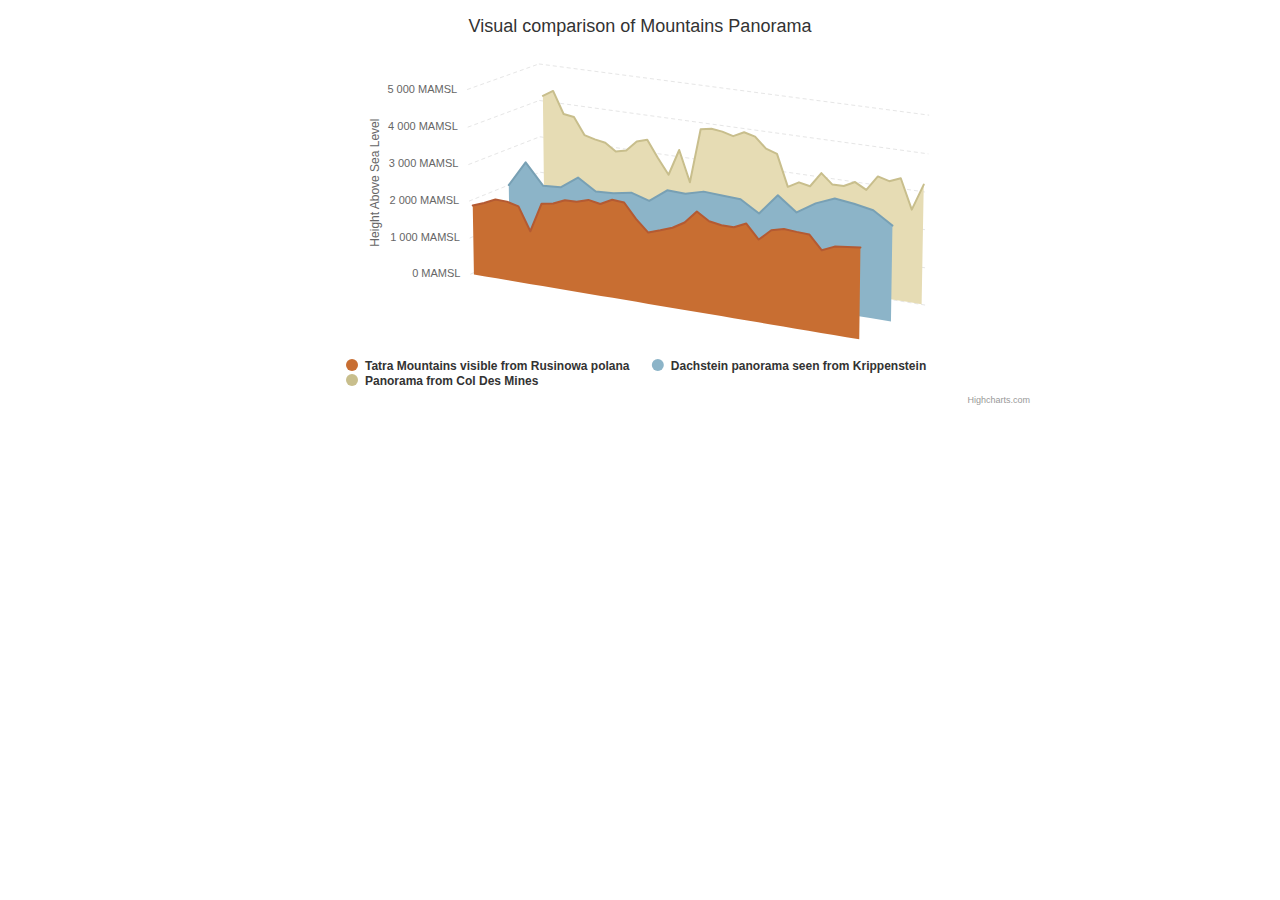
<file: app/static/lib/highcharts-9.3.3/examples/3d-area-multiple/index.html>
<!DOCTYPE HTML>
<html>
	<head>
		<meta http-equiv="Content-Type" content="text/html; charset=utf-8">
		<meta name="viewport" content="width=device-width, initial-scale=1">
		<title>Highcharts Example</title>

		<style type="text/css">
#container {
    height: 400px;
    min-width: 310px;
    max-width: 800px;
    margin: 0 auto;
}

		</style>
	</head>
	<body>

<script src="../../code/highcharts.js"></script>
<script src="../../code/highcharts-3d.js"></script>

<div id="container"></div>


		<script type="text/javascript">
Highcharts.chart('container', {
    chart: {
        type: 'area',
        options3d: {
            enabled: true,
            alpha: 15,
            beta: 30,
            depth: 200
        }
    },
    title: {
        text: "Visual comparison of Mountains Panorama"
    },
    yAxis: {
        title: {
            text: 'Height Above Sea Level',
            x: -40
        },
        labels: {
            format: '{value:,.0f} MAMSL'
        },
        gridLineDashStyle: 'Dash'
    },
    xAxis: [{
        visible: false
    }, {
        visible: false
    }, {
        visible: false
    }],
    plotOptions: {
        area: {
            depth: 100,
            marker: {
                enabled: false
            },
            states: {
                inactive: {
                    enabled: false
                }
            }
        }
    },
    tooltip: {
        valueSuffix: ' MAMSL'
    },
    series: [{
        name: "Tatra Mountains visible from Rusinowa polana",
        lineColor: 'rgb(180,90,50)',
        color: 'rgb(200,110,50)',
        fillColor: 'rgb(200,110,50)',
        data: [
            ['Murań', 1890],
            ['Nowy Wierch', 2009],
            ['Hawrań', 2152],
            ['Płaczliwa Skała', 2142],
            ['Szalony Wierch', 2061],
            ['Karczmarski Wierch', 1438],
            ['Jagnięcy Szczyt', 2230],
            ['Czerwona Turnia', 2284],
            ['Kołowy Szczyt', 2418],
            ['Czarny Szczyt', 2429],
            ['Baranie Rogi', 2526],
            ['Śnieżny Szczyt', 2465],
            ['Lodowy Szczyt', 2627],
            ['Lodowa Kopa', 2602],
            ['Szeroka Jaworzyńska', 2210],
            ['Horwacki Wierch', 1902],
            ['Spismichałowa Czuba', 2012],
            ['Zielona Czuba', 2130],
            ['Wielicki Szczyt', 2318],
            ['Gerlach', 2655],
            ['Batyżowiecki Szczyt', 2448],
            ['Kaczy Szczyt', 2395],
            ['Zmarzły Szczyt', 2390],
            ['Kończysta', 2538],
            ['Młynarz', 2170],
            ['Ganek', 2462],
            ['Wysoka', 2547],
            ['Ciężki Szczyt', 2520],
            ['Rysy', 2503],
            ['Żabi Mnich', 2146],
            ['Żabi Koń', 2291],
            ['Żabia Turnia Mięguszowiecka', 2335],
            ['Wołowa Turnia', 2373]
        ]
    }, {
        xAxis: 1,
        lineColor: 'rgb(120,160,180)',
        color: 'rgb(140,180,200)',
        fillColor: 'rgb(140,180,200)',
        name: "Dachstein panorama seen from Krippenstein",
        data: [
            ['Kufstein', 2049],
            ['Hohe Wildstelle', 2746],
            ['Kleiner Miesberg', 2173],
            ['Großer Miesberg', 2202],
            ['Hochstein', 2543],
            ['Lackner Miesberg', 2232],
            ['Wasenspitze', 2257],
            ['Sinabell', 2349],
            ['Feister Scharte', 2198],
            ['Eselstein', 2556],
            ['Landfriedstein', 2536],
            ['Scheichenspitz', 2667],
            ['Schmiedstock', 2634],
            ['Gamsfeldspitze', 2611],
            ['Edelgriess', 2305],
            ['Koppenkarstein', 2863],
            ['Niederer Gjaidstein', 2483],
            ['Hoher Gjaidstein', 2794],
            ['Hoher Dachstein', 2995],
            ['Niederer Dachstein', 2934],
            ['Hohes Kreuz', 2837],
            ['Hoher Ochsenkogel', 2513]
        ]
    }, {
        xAxis: 2,
        lineColor: 'rgb(200, 190, 140)',
        color: 'rgb(200, 190, 140)',
        fillColor: 'rgb(230, 220, 180)',
        name: "Panorama from Col Des Mines",
        data: [
            ['Combin de la Tsessette', 4141],
            ['Grand Combin de Grafeneire', 4314],
            ['Combin de Corbassière', 3716],
            ['Petit Combin', 3672],
            ['Pointe de Boveire', 3212],
            ['Grand Aget', 3133],
            ['Mont Rogneux', 3084],
            ['Dents du Grand Lé', 2884],
            ['Monts Telliers', 2951],
            ['Grand Golliat', 3238],
            ['Mont Grande Rochère', 3326],
            ['Mont de la Fouly', 2871],
            ['Tête de la Payanne', 2452],
            ['Pointe Allobrogia', 3172],
            ['Six Blanc', 2334],
            ['Mont Dolent', 3820],
            ['Aiguille de Triolet', 3870],
            ['Le Tour Noir', 3836],
            ["Aiguille de l'A Neuve", 3753],
            ["Aiguille d'Argentière", 3900],
            ["Aiguille du Chardonnet", 3824],
            ["Aiguille du Tour", 3540],
            ["Aiguille du Pissoir", 3440],
            ["Le Catogne", 2598],
            ["Pointe de Prosom", 2762],
            ["Pointe Ronde", 2700],
            ["Mont Buet", 3096],
            ["Le Cheval Blanc", 2831],
            ["Pointe de la Finive", 2838],
            ["Pic de Tenneverge", 2985],
            ["Pointe d'Aboillon", 2819],
            ["Tour Sallière", 3220],
            ["Le Dôme", 3138],
            ["Haute Cime", 3257],
            ["Pierre Avoi", 2473],
            ["Cime de l'Est", 3178]
        ]
    }]
});

		</script>
	</body>
</html>
</file>
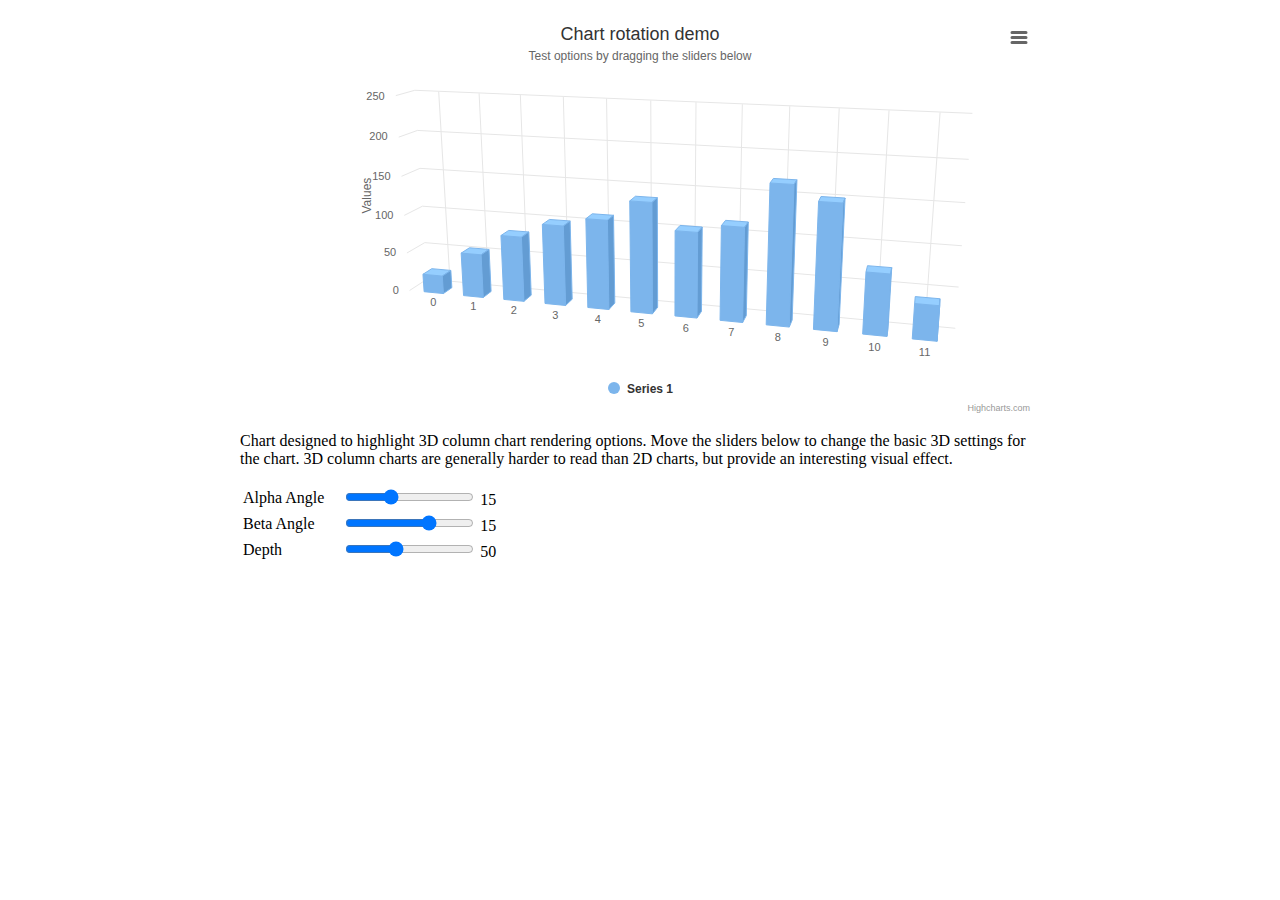
<file: app/static/lib/highcharts-9.3.3/examples/3d-column-interactive/index.html>
<!DOCTYPE HTML>
<html>
	<head>
		<meta http-equiv="Content-Type" content="text/html; charset=utf-8">
		<meta name="viewport" content="width=device-width, initial-scale=1">
		<title>Highcharts Example</title>

		<style type="text/css">
#container {
    height: 400px;
}

.highcharts-figure,
.highcharts-data-table table {
    min-width: 310px;
    max-width: 800px;
    margin: 1em auto;
}

#sliders td input[type="range"] {
    display: inline;
}

#sliders td {
    padding-right: 1em;
    white-space: nowrap;
}

		</style>
	</head>
	<body>
<script src="../../code/highcharts.js"></script>
<script src="../../code/highcharts-3d.js"></script>
<script src="../../code/modules/exporting.js"></script>
<script src="../../code/modules/export-data.js"></script>
<script src="../../code/modules/accessibility.js"></script>

<figure class="highcharts-figure">
    <div id="container"></div>
    <p class="highcharts-description">
        Chart designed to highlight 3D column chart rendering options.
        Move the sliders below to change the basic 3D settings for the chart.
        3D column charts are generally harder to read than 2D charts, but provide
        an interesting visual effect.
    </p>
    <div id="sliders">
        <table>
            <tr>
                <td><label for="alpha">Alpha Angle</label></td>
                <td><input id="alpha" type="range" min="0" max="45" value="15"/> <span id="alpha-value" class="value"></span></td>
            </tr>
            <tr>
                <td><label for="beta">Beta Angle</label></td>
                <td><input id="beta" type="range" min="-45" max="45" value="15"/> <span id="beta-value" class="value"></span></td>
            </tr>
            <tr>
                <td><label for="depth">Depth</label></td>
                <td><input id="depth" type="range" min="20" max="100" value="50"/> <span id="depth-value" class="value"></span></td>
            </tr>
        </table>
    </div>
</figure>


		<script type="text/javascript">
// Set up the chart
const chart = new Highcharts.Chart({
    chart: {
        renderTo: 'container',
        type: 'column',
        options3d: {
            enabled: true,
            alpha: 15,
            beta: 15,
            depth: 50,
            viewDistance: 25
        }
    },
    title: {
        text: 'Chart rotation demo'
    },
    subtitle: {
        text: 'Test options by dragging the sliders below'
    },
    plotOptions: {
        column: {
            depth: 25
        }
    },
    series: [{
        data: [29.9, 71.5, 106.4, 129.2, 144.0, 176.0, 135.6, 148.5, 216.4, 194.1, 95.6, 54.4]
    }]
});

function showValues() {
    document.getElementById('alpha-value').innerHTML = chart.options.chart.options3d.alpha;
    document.getElementById('beta-value').innerHTML = chart.options.chart.options3d.beta;
    document.getElementById('depth-value').innerHTML = chart.options.chart.options3d.depth;
}

// Activate the sliders
document.querySelectorAll('#sliders input').forEach(input => input.addEventListener('input', e => {
    chart.options.chart.options3d[e.target.id] = parseFloat(e.target.value);
    showValues();
    chart.redraw(false);
}));

showValues();
		</script>
	</body>
</html>
</file>
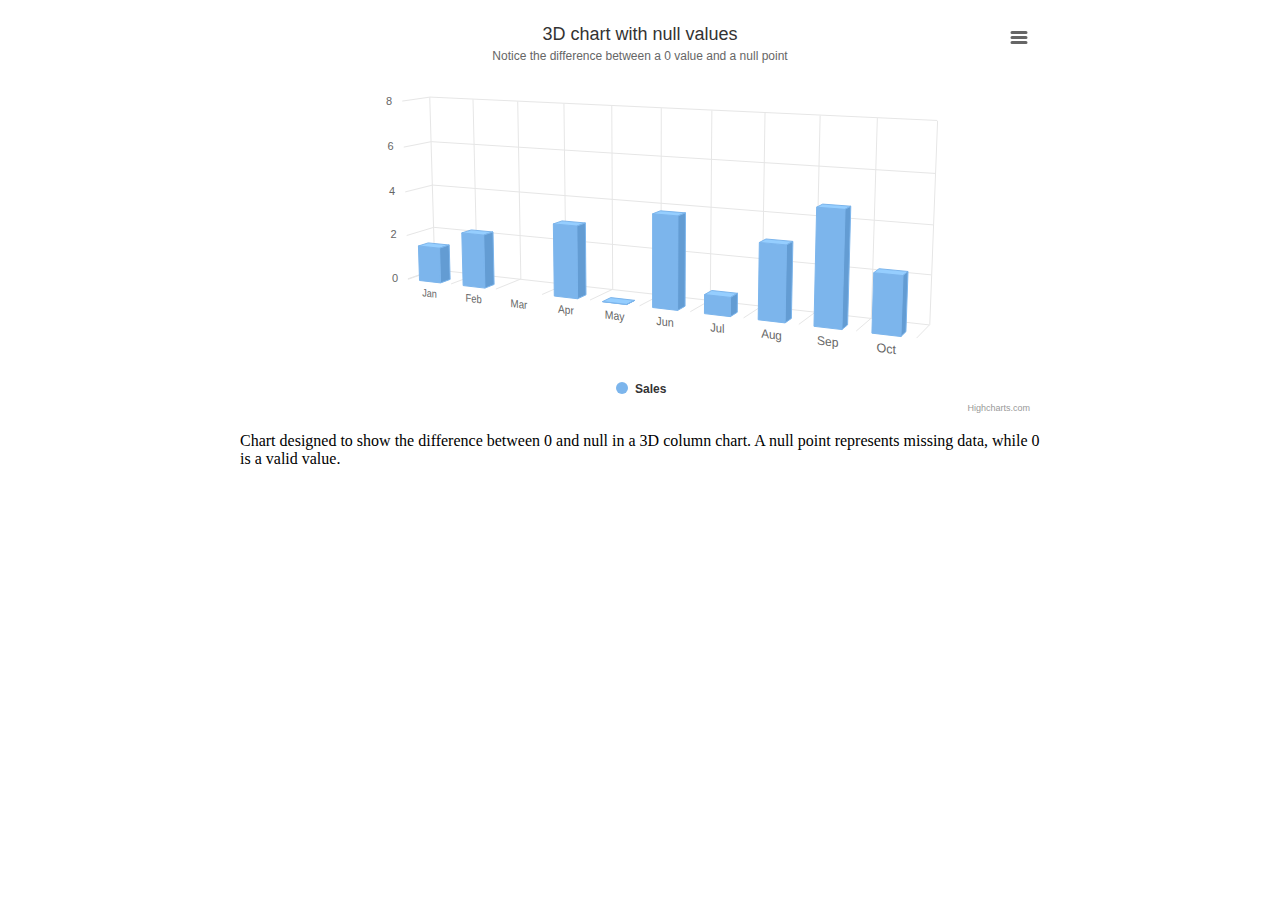
<file: app/static/lib/highcharts-9.3.3/examples/3d-column-null-values/index.html>
<!DOCTYPE HTML>
<html>
	<head>
		<meta http-equiv="Content-Type" content="text/html; charset=utf-8">
		<meta name="viewport" content="width=device-width, initial-scale=1">
		<title>Highcharts Example</title>

		<style type="text/css">
#container {
    height: 400px;
}

.highcharts-figure,
.highcharts-data-table table {
    min-width: 310px;
    max-width: 800px;
    margin: 1em auto;
}

.highcharts-data-table table {
    font-family: Verdana, sans-serif;
    border-collapse: collapse;
    border: 1px solid #ebebeb;
    margin: 10px auto;
    text-align: center;
    width: 100%;
    max-width: 500px;
}

.highcharts-data-table caption {
    padding: 1em 0;
    font-size: 1.2em;
    color: #555;
}

.highcharts-data-table th {
    font-weight: 600;
    padding: 0.5em;
}

.highcharts-data-table td,
.highcharts-data-table th,
.highcharts-data-table caption {
    padding: 0.5em;
}

.highcharts-data-table thead tr,
.highcharts-data-table tr:nth-child(even) {
    background: #f8f8f8;
}

.highcharts-data-table tr:hover {
    background: #f1f7ff;
}

		</style>
	</head>
	<body>

<script src="../../code/highcharts.js"></script>
<script src="../../code/highcharts-3d.js"></script>
<script src="../../code/modules/exporting.js"></script>
<script src="../../code/modules/export-data.js"></script>
<script src="../../code/modules/accessibility.js"></script>

<figure class="highcharts-figure">
    <div id="container"></div>
    <p class="highcharts-description">
        Chart designed to show the difference between 0 and null in a 3D column
        chart. A null point represents missing data, while 0 is a valid value.
    </p>
</figure>


		<script type="text/javascript">
Highcharts.chart('container', {
    chart: {
        type: 'column',
        options3d: {
            enabled: true,
            alpha: 10,
            beta: 25,
            depth: 70
        }
    },
    title: {
        text: '3D chart with null values'
    },
    subtitle: {
        text: 'Notice the difference between a 0 value and a null point'
    },
    plotOptions: {
        column: {
            depth: 25
        }
    },
    xAxis: {
        categories: Highcharts.getOptions().lang.shortMonths,
        labels: {
            skew3d: true,
            style: {
                fontSize: '16px'
            }
        }
    },
    yAxis: {
        title: {
            text: null
        }
    },
    series: [{
        name: 'Sales',
        data: [2, 3, null, 4, 0, 5, 1, 4, 6, 3]
    }]
});
		</script>
	</body>
</html>
</file>
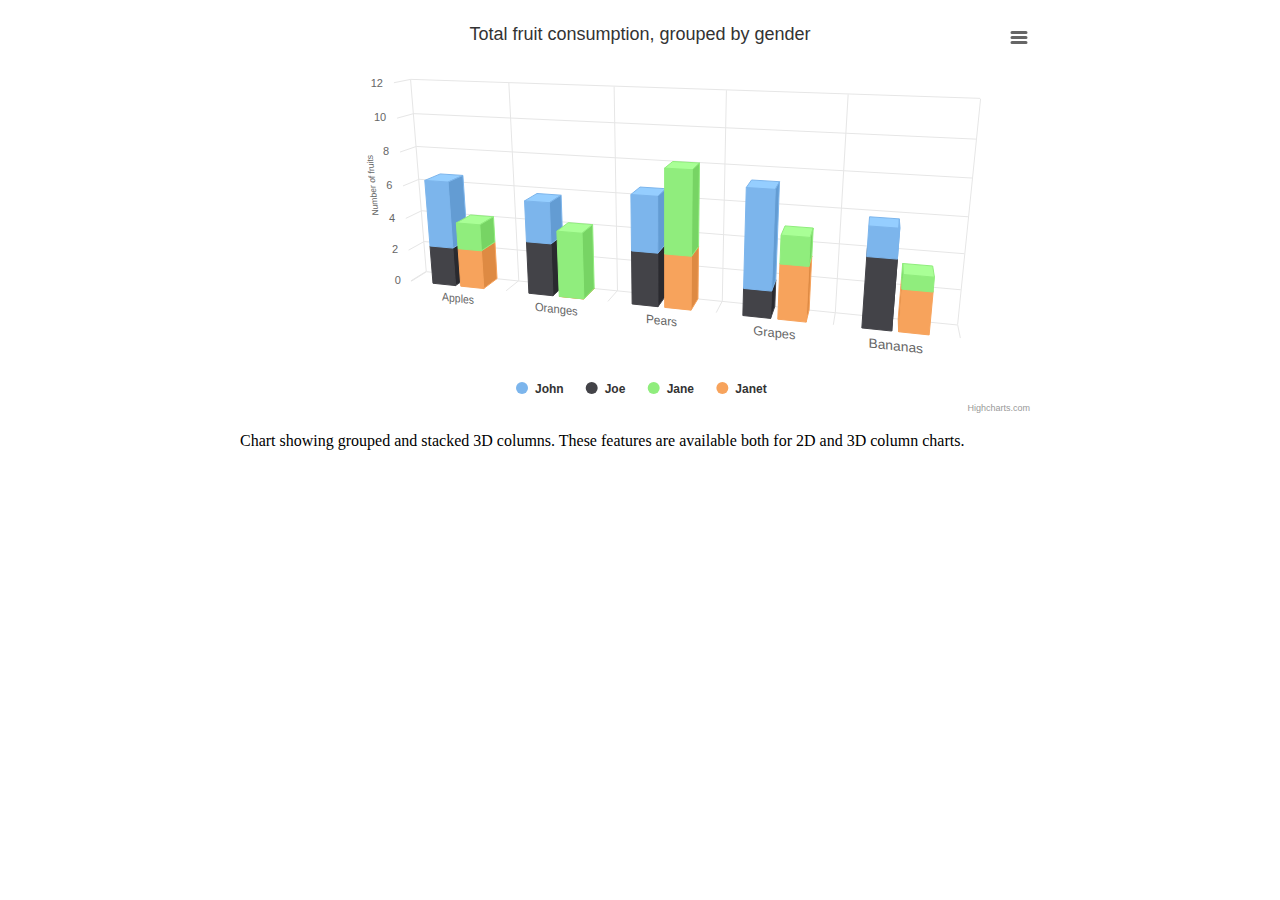
<file: app/static/lib/highcharts-9.3.3/examples/3d-column-stacking-grouping/index.html>
<!DOCTYPE HTML>
<html>
	<head>
		<meta http-equiv="Content-Type" content="text/html; charset=utf-8">
		<meta name="viewport" content="width=device-width, initial-scale=1">
		<title>Highcharts Example</title>

		<style type="text/css">
#container {
    height: 400px;
}

.highcharts-figure,
.highcharts-data-table table {
    min-width: 310px;
    max-width: 800px;
    margin: 1em auto;
}

.highcharts-data-table table {
    font-family: Verdana, sans-serif;
    border-collapse: collapse;
    border: 1px solid #ebebeb;
    margin: 10px auto;
    text-align: center;
    width: 100%;
    max-width: 500px;
}

.highcharts-data-table caption {
    padding: 1em 0;
    font-size: 1.2em;
    color: #555;
}

.highcharts-data-table th {
    font-weight: 600;
    padding: 0.5em;
}

.highcharts-data-table td,
.highcharts-data-table th,
.highcharts-data-table caption {
    padding: 0.5em;
}

.highcharts-data-table thead tr,
.highcharts-data-table tr:nth-child(even) {
    background: #f8f8f8;
}

.highcharts-data-table tr:hover {
    background: #f1f7ff;
}

		</style>
	</head>
	<body>

<script src="../../code/highcharts.js"></script>
<script src="../../code/highcharts-3d.js"></script>
<script src="../../code/modules/exporting.js"></script>
<script src="../../code/modules/export-data.js"></script>
<script src="../../code/modules/accessibility.js"></script>

<figure class="highcharts-figure">
    <div id="container"></div>
    <p class="highcharts-description">
        Chart showing grouped and stacked 3D columns. These features are
        available both for 2D and 3D column charts.
    </p>
</figure>


		<script type="text/javascript">
Highcharts.chart('container', {
    chart: {
        type: 'column',
        options3d: {
            enabled: true,
            alpha: 15,
            beta: 15,
            viewDistance: 25,
            depth: 40
        }
    },

    title: {
        text: 'Total fruit consumption, grouped by gender'
    },

    xAxis: {
        categories: ['Apples', 'Oranges', 'Pears', 'Grapes', 'Bananas'],
        labels: {
            skew3d: true,
            style: {
                fontSize: '16px'
            }
        }
    },

    yAxis: {
        allowDecimals: false,
        min: 0,
        title: {
            text: 'Number of fruits',
            skew3d: true
        }
    },

    tooltip: {
        headerFormat: '<b>{point.key}</b><br>',
        pointFormat: '<span style="color:{series.color}">\u25CF</span> {series.name}: {point.y} / {point.stackTotal}'
    },

    plotOptions: {
        column: {
            stacking: 'normal',
            depth: 40
        }
    },

    series: [{
        name: 'John',
        data: [5, 3, 4, 7, 2],
        stack: 'male'
    }, {
        name: 'Joe',
        data: [3, 4, 4, 2, 5],
        stack: 'male'
    }, {
        name: 'Jane',
        data: [2, 5, 6, 2, 1],
        stack: 'female'
    }, {
        name: 'Janet',
        data: [3, 0, 4, 4, 3],
        stack: 'female'
    }]
});

		</script>
	</body>
</html>
</file>
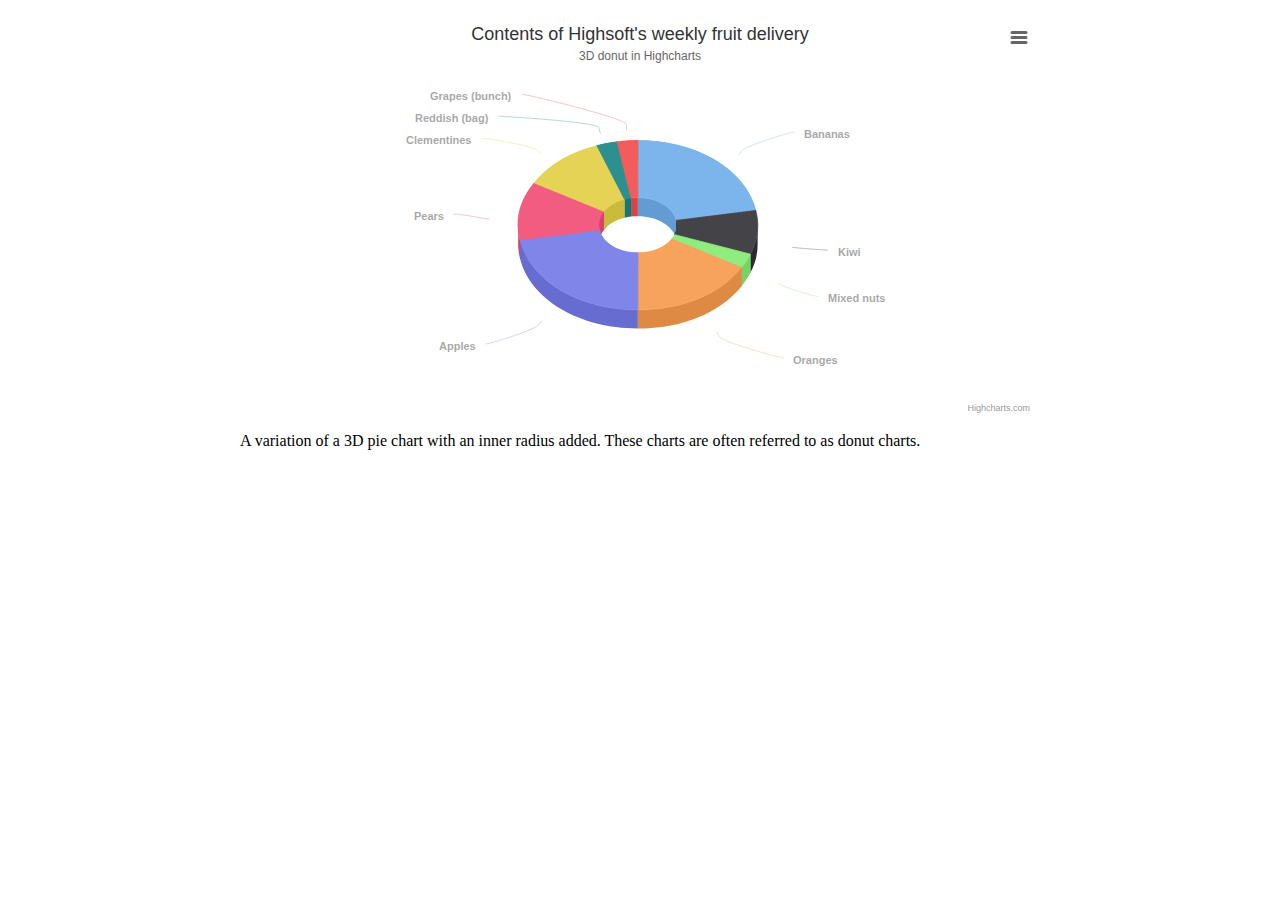
<file: app/static/lib/highcharts-9.3.3/examples/3d-pie-donut/index.html>
<!DOCTYPE HTML>
<html>
	<head>
		<meta http-equiv="Content-Type" content="text/html; charset=utf-8">
		<meta name="viewport" content="width=device-width, initial-scale=1">
		<title>Highcharts Example</title>

		<style type="text/css">
#container {
    height: 400px;
}

.highcharts-figure,
.highcharts-data-table table {
    min-width: 310px;
    max-width: 800px;
    margin: 1em auto;
}

.highcharts-data-table table {
    font-family: Verdana, sans-serif;
    border-collapse: collapse;
    border: 1px solid #ebebeb;
    margin: 10px auto;
    text-align: center;
    width: 100%;
    max-width: 500px;
}

.highcharts-data-table caption {
    padding: 1em 0;
    font-size: 1.2em;
    color: #555;
}

.highcharts-data-table th {
    font-weight: 600;
    padding: 0.5em;
}

.highcharts-data-table td,
.highcharts-data-table th,
.highcharts-data-table caption {
    padding: 0.5em;
}

.highcharts-data-table thead tr,
.highcharts-data-table tr:nth-child(even) {
    background: #f8f8f8;
}

.highcharts-data-table tr:hover {
    background: #f1f7ff;
}

		</style>
	</head>
	<body>
<script src="../../code/highcharts.js"></script>
<script src="../../code/highcharts-3d.js"></script>
<script src="../../code/modules/exporting.js"></script>
<script src="../../code/modules/export-data.js"></script>
<script src="../../code/modules/accessibility.js"></script>

<figure class="highcharts-figure">
    <div id="container"></div>
    <p class="highcharts-description">
        A variation of a 3D pie chart with an inner radius added.
        These charts are often referred to as donut charts.
    </p>
</figure>


		<script type="text/javascript">
Highcharts.chart('container', {
    chart: {
        type: 'pie',
        options3d: {
            enabled: true,
            alpha: 45
        }
    },
    title: {
        text: 'Contents of Highsoft\'s weekly fruit delivery'
    },
    subtitle: {
        text: '3D donut in Highcharts'
    },
    plotOptions: {
        pie: {
            innerSize: 100,
            depth: 45
        }
    },
    series: [{
        name: 'Delivered amount',
        data: [
            ['Bananas', 8],
            ['Kiwi', 3],
            ['Mixed nuts', 1],
            ['Oranges', 6],
            ['Apples', 8],
            ['Pears', 4],
            ['Clementines', 4],
            ['Reddish (bag)', 1],
            ['Grapes (bunch)', 1]
        ]
    }]
});
		</script>
	</body>
</html>
</file>
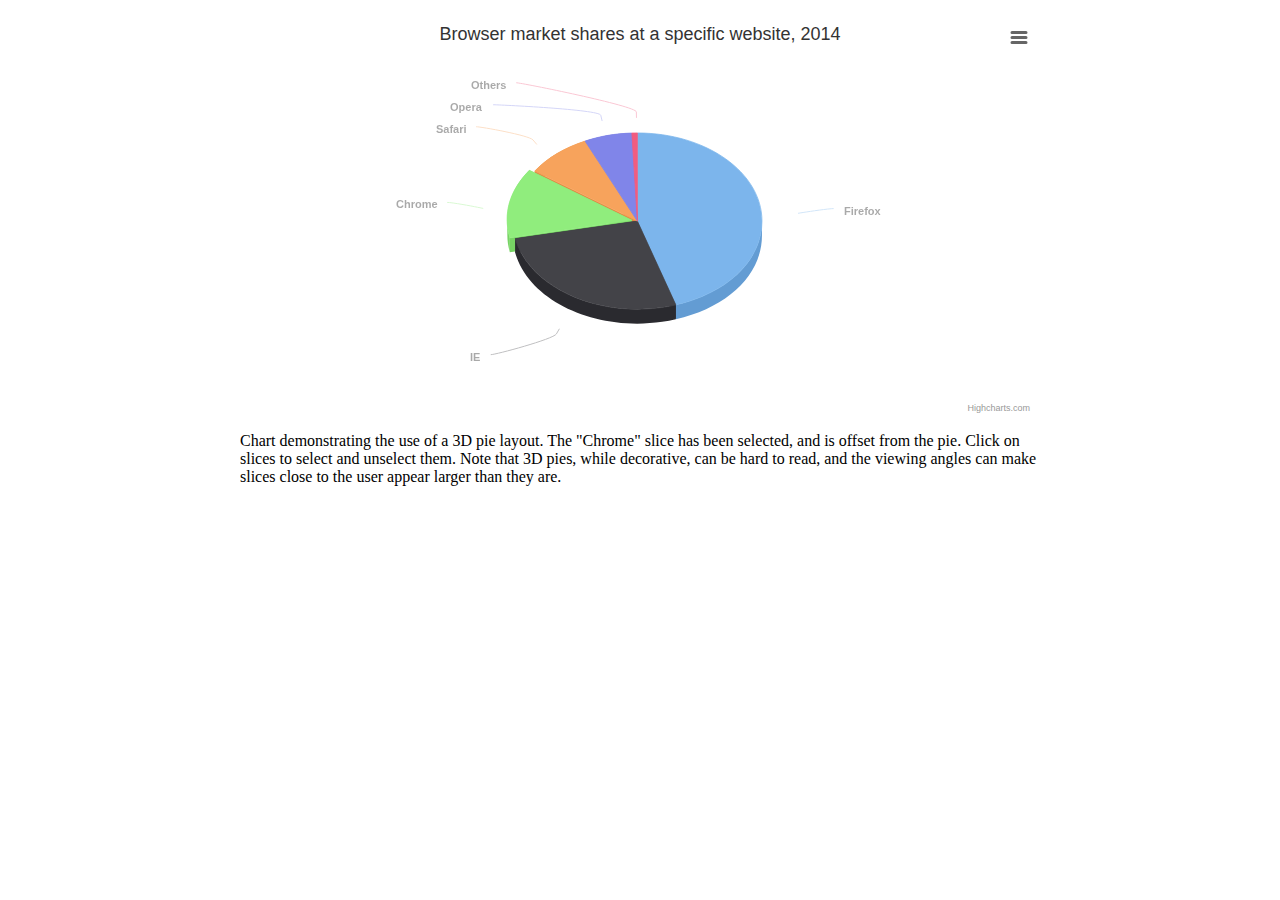
<file: app/static/lib/highcharts-9.3.3/examples/3d-pie/index.html>
<!DOCTYPE HTML>
<html>
	<head>
		<meta http-equiv="Content-Type" content="text/html; charset=utf-8">
		<meta name="viewport" content="width=device-width, initial-scale=1">
		<title>Highcharts Example</title>

		<style type="text/css">
#container {
    height: 400px;
}

.highcharts-figure,
.highcharts-data-table table {
    min-width: 310px;
    max-width: 800px;
    margin: 1em auto;
}

.highcharts-data-table table {
    font-family: Verdana, sans-serif;
    border-collapse: collapse;
    border: 1px solid #ebebeb;
    margin: 10px auto;
    text-align: center;
    width: 100%;
    max-width: 500px;
}

.highcharts-data-table caption {
    padding: 1em 0;
    font-size: 1.2em;
    color: #555;
}

.highcharts-data-table th {
    font-weight: 600;
    padding: 0.5em;
}

.highcharts-data-table td,
.highcharts-data-table th,
.highcharts-data-table caption {
    padding: 0.5em;
}

.highcharts-data-table thead tr,
.highcharts-data-table tr:nth-child(even) {
    background: #f8f8f8;
}

.highcharts-data-table tr:hover {
    background: #f1f7ff;
}

		</style>
	</head>
	<body>
<script src="../../code/highcharts.js"></script>
<script src="../../code/highcharts-3d.js"></script>
<script src="../../code/modules/exporting.js"></script>
<script src="../../code/modules/export-data.js"></script>
<script src="../../code/modules/accessibility.js"></script>

<figure class="highcharts-figure">
    <div id="container"></div>
    <p class="highcharts-description">
        Chart demonstrating the use of a 3D pie layout.
        The "Chrome" slice has been selected, and is offset from the pie.
        Click on slices to select and unselect them.
        Note that 3D pies, while decorative, can be hard to read, and the
        viewing angles can make slices close to the user appear larger than they
        are.
    </p>
</figure>


		<script type="text/javascript">
Highcharts.chart('container', {
    chart: {
        type: 'pie',
        options3d: {
            enabled: true,
            alpha: 45,
            beta: 0
        }
    },
    title: {
        text: 'Browser market shares at a specific website, 2014'
    },
    accessibility: {
        point: {
            valueSuffix: '%'
        }
    },
    tooltip: {
        pointFormat: '{series.name}: <b>{point.percentage:.1f}%</b>'
    },
    plotOptions: {
        pie: {
            allowPointSelect: true,
            cursor: 'pointer',
            depth: 35,
            dataLabels: {
                enabled: true,
                format: '{point.name}'
            }
        }
    },
    series: [{
        type: 'pie',
        name: 'Browser share',
        data: [
            ['Firefox', 45.0],
            ['IE', 26.8],
            {
                name: 'Chrome',
                y: 12.8,
                sliced: true,
                selected: true
            },
            ['Safari', 8.5],
            ['Opera', 6.2],
            ['Others', 0.7]
        ]
    }]
});
		</script>
	</body>
</html>
</file>
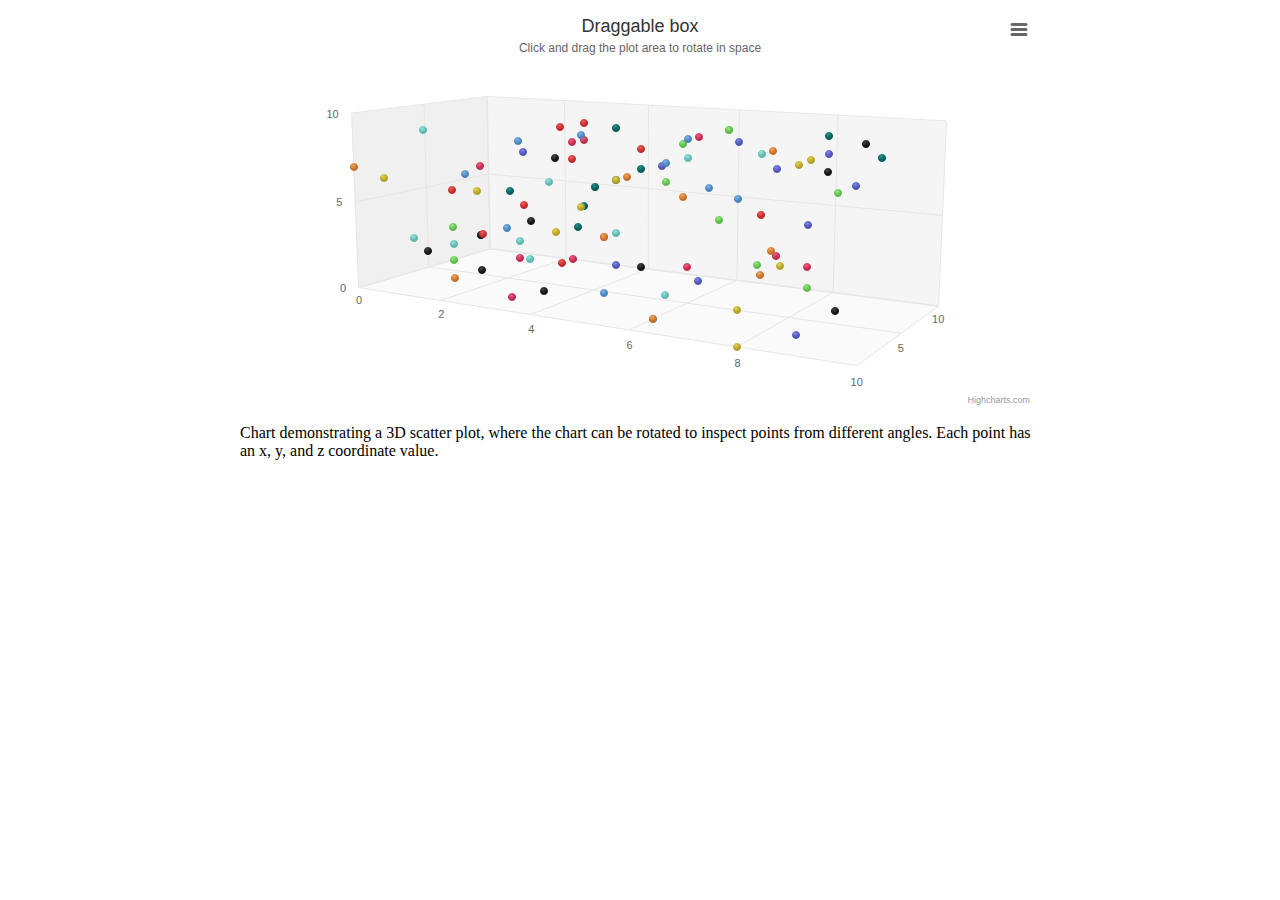
<file: app/static/lib/highcharts-9.3.3/examples/3d-scatter-draggable/index.html>
<!DOCTYPE HTML>
<html>
	<head>
		<meta http-equiv="Content-Type" content="text/html; charset=utf-8">
		<meta name="viewport" content="width=device-width, initial-scale=1">
		<title>Highcharts Example</title>

		<style type="text/css">
.highcharts-figure,
.highcharts-data-table table {
    min-width: 310px;
    max-width: 800px;
    margin: 0 auto;
}

#container {
    height: 400px;
}

.highcharts-data-table table {
    font-family: Verdana, sans-serif;
    border-collapse: collapse;
    border: 1px solid #ebebeb;
    margin: 10px auto;
    text-align: center;
    width: 100%;
    max-width: 500px;
}

.highcharts-data-table caption {
    padding: 1em 0;
    font-size: 1.2em;
    color: #555;
}

.highcharts-data-table th {
    font-weight: 600;
    padding: 0.5em;
}

.highcharts-data-table td,
.highcharts-data-table th,
.highcharts-data-table caption {
    padding: 0.5em;
}

.highcharts-data-table thead tr,
.highcharts-data-table tr:nth-child(even) {
    background: #f8f8f8;
}

.highcharts-data-table tr:hover {
    background: #f1f7ff;
}

		</style>
	</head>
	<body>
<script src="../../code/highcharts.js"></script>
<script src="../../code/highcharts-3d.js"></script>
<script src="../../code/modules/exporting.js"></script>
<script src="../../code/modules/export-data.js"></script>
<script src="../../code/modules/accessibility.js"></script>

<figure class="highcharts-figure">
    <div id="container"></div>
    <p class="highcharts-description">
        Chart demonstrating a 3D scatter plot, where the chart can be rotated to
        inspect points from different angles. Each point has an x, y, and z
        coordinate value.
    </p>
</figure>


		<script type="text/javascript">
// Give the points a 3D feel by adding a radial gradient
Highcharts.setOptions({
    colors: Highcharts.getOptions().colors.map(function (color) {
        return {
            radialGradient: {
                cx: 0.4,
                cy: 0.3,
                r: 0.5
            },
            stops: [
                [0, color],
                [1, Highcharts.color(color).brighten(-0.2).get('rgb')]
            ]
        };
    })
});

// Set up the chart
var chart = new Highcharts.Chart({
    chart: {
        renderTo: 'container',
        margin: 100,
        type: 'scatter3d',
        animation: false,
        options3d: {
            enabled: true,
            alpha: 10,
            beta: 30,
            depth: 250,
            viewDistance: 5,
            fitToPlot: false,
            frame: {
                bottom: { size: 1, color: 'rgba(0,0,0,0.02)' },
                back: { size: 1, color: 'rgba(0,0,0,0.04)' },
                side: { size: 1, color: 'rgba(0,0,0,0.06)' }
            }
        }
    },
    title: {
        text: 'Draggable box'
    },
    subtitle: {
        text: 'Click and drag the plot area to rotate in space'
    },
    plotOptions: {
        scatter: {
            width: 10,
            height: 10,
            depth: 10
        }
    },
    yAxis: {
        min: 0,
        max: 10,
        title: null
    },
    xAxis: {
        min: 0,
        max: 10,
        gridLineWidth: 1
    },
    zAxis: {
        min: 0,
        max: 10,
        showFirstLabel: false
    },
    legend: {
        enabled: false
    },
    series: [{
        name: 'Data',
        colorByPoint: true,
        accessibility: {
            exposeAsGroupOnly: true
        },
        data: [
            [1, 6, 5], [8, 7, 9], [1, 3, 4], [4, 6, 8], [5, 7, 7], [6, 9, 6],
            [7, 0, 5], [2, 3, 3], [3, 9, 8], [3, 6, 5], [4, 9, 4], [2, 3, 3],
            [6, 9, 9], [0, 7, 0], [7, 7, 9], [7, 2, 9], [0, 6, 2], [4, 6, 7],
            [3, 7, 7], [0, 1, 7], [2, 8, 6], [2, 3, 7], [6, 4, 8], [3, 5, 9],
            [7, 9, 5], [3, 1, 7], [4, 4, 2], [3, 6, 2], [3, 1, 6], [6, 8, 5],
            [6, 6, 7], [4, 1, 1], [7, 2, 7], [7, 7, 0], [8, 8, 9], [9, 4, 1],
            [8, 3, 4], [9, 8, 9], [3, 5, 3], [0, 2, 4], [6, 0, 2], [2, 1, 3],
            [5, 8, 9], [2, 1, 1], [9, 7, 6], [3, 0, 2], [9, 9, 0], [3, 4, 8],
            [2, 6, 1], [8, 9, 2], [7, 6, 5], [6, 3, 1], [9, 3, 1], [8, 9, 3],
            [9, 1, 0], [3, 8, 7], [8, 0, 0], [4, 9, 7], [8, 6, 2], [4, 3, 0],
            [2, 3, 5], [9, 1, 4], [1, 1, 4], [6, 0, 2], [6, 1, 6], [3, 8, 8],
            [8, 8, 7], [5, 5, 0], [3, 9, 6], [5, 4, 3], [6, 8, 3], [0, 1, 5],
            [6, 7, 3], [8, 3, 2], [3, 8, 3], [2, 1, 6], [4, 6, 7], [8, 9, 9],
            [5, 4, 2], [6, 1, 3], [6, 9, 5], [4, 8, 2], [9, 7, 4], [5, 4, 2],
            [9, 6, 1], [2, 7, 3], [4, 5, 4], [6, 8, 1], [3, 4, 0], [2, 2, 6],
            [5, 1, 2], [9, 9, 7], [6, 9, 9], [8, 4, 3], [4, 1, 7], [6, 2, 5],
            [0, 4, 9], [3, 5, 9], [6, 9, 1], [1, 9, 2]]
    }]
});


// Add mouse and touch events for rotation
(function (H) {
    function dragStart(eStart) {
        eStart = chart.pointer.normalize(eStart);

        var posX = eStart.chartX,
            posY = eStart.chartY,
            alpha = chart.options.chart.options3d.alpha,
            beta = chart.options.chart.options3d.beta,
            sensitivity = 5,  // lower is more sensitive
            handlers = [];

        function drag(e) {
            // Get e.chartX and e.chartY
            e = chart.pointer.normalize(e);

            chart.update({
                chart: {
                    options3d: {
                        alpha: alpha + (e.chartY - posY) / sensitivity,
                        beta: beta + (posX - e.chartX) / sensitivity
                    }
                }
            }, undefined, undefined, false);
        }

        function unbindAll() {
            handlers.forEach(function (unbind) {
                if (unbind) {
                    unbind();
                }
            });
            handlers.length = 0;
        }

        handlers.push(H.addEvent(document, 'mousemove', drag));
        handlers.push(H.addEvent(document, 'touchmove', drag));


        handlers.push(H.addEvent(document, 'mouseup', unbindAll));
        handlers.push(H.addEvent(document, 'touchend', unbindAll));
    }
    H.addEvent(chart.container, 'mousedown', dragStart);
    H.addEvent(chart.container, 'touchstart', dragStart);
}(Highcharts));

		</script>
	</body>
</html>
</file>
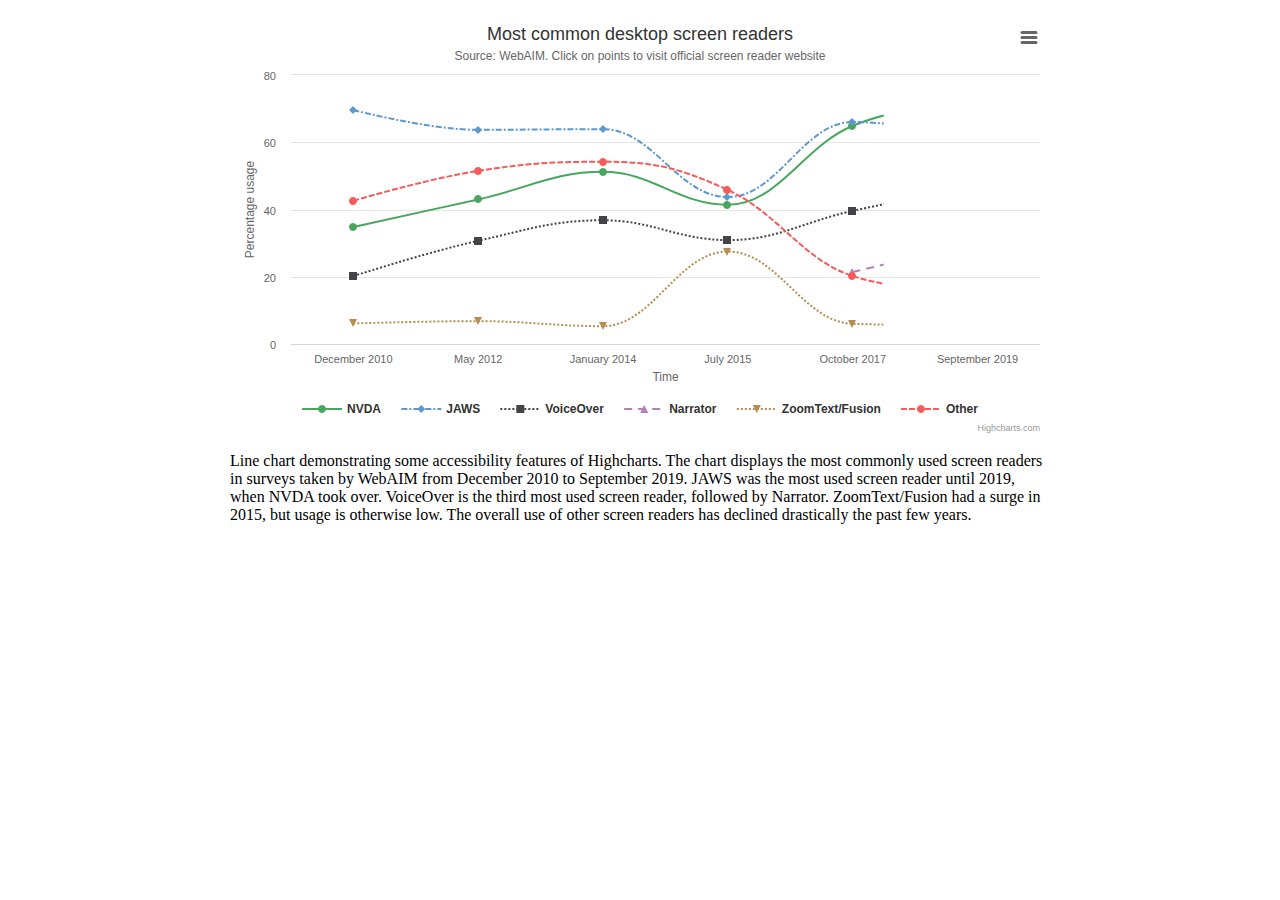
<file: app/static/lib/highcharts-9.3.3/examples/accessible-line/index.html>
<!DOCTYPE HTML>
<html>
	<head>
		<meta http-equiv="Content-Type" content="text/html; charset=utf-8">
		<meta name="viewport" content="width=device-width, initial-scale=1">
		<title>Highcharts Example</title>

		<style type="text/css">
#container {
    height: 420px;
}

.highcharts-figure,
.highcharts-data-table table {
    min-width: 360px;
    max-width: 820px;
    margin: 1em auto;
}

.highcharts-data-table table {
    font-family: Verdana, sans-serif;
    border-collapse: collapse;
    border: 1px solid #ebebeb;
    margin: 10px auto;
    text-align: center;
    width: 100%;
    max-width: 500px;
}

.highcharts-data-table caption {
    padding: 1em 0;
    font-size: 1.2em;
    color: #555;
}

.highcharts-data-table th {
    font-weight: 600;
    padding: 0.5em;
}

.highcharts-data-table td,
.highcharts-data-table th,
.highcharts-data-table caption {
    padding: 0.5em;
}

.highcharts-data-table thead tr,
.highcharts-data-table tr:nth-child(even) {
    background: #f8f8f8;
}

.highcharts-data-table tr:hover {
    background: #f1f7ff;
}

		</style>
	</head>
	<body>
<script src="../../code/highcharts.js"></script>
<script src="../../code/modules/series-label.js"></script>
<script src="../../code/modules/exporting.js"></script>
<script src="../../code/modules/export-data.js"></script>
<script src="../../code/modules/accessibility.js"></script>
<script src="../../code/themes/high-contrast-light.js"></script>

<figure class="highcharts-figure">
    <div id="container"></div>
    <p class="highcharts-description">Line chart demonstrating some accessibility features of Highcharts. The chart displays the most commonly used screen readers in surveys taken by WebAIM from December 2010 to September 2019. JAWS was the most used screen reader until 2019, when NVDA took over. VoiceOver is the third most used screen reader, followed by Narrator. ZoomText/Fusion had a surge in 2015, but usage is otherwise low. The overall use of other screen readers has declined drastically the past few years.</p>
</figure>



		<script type="text/javascript">
var colors = Highcharts.getOptions().colors;

Highcharts.chart('container', {
    chart: {
        type: 'spline'
    },

    legend: {
        symbolWidth: 40
    },

    title: {
        text: 'Most common desktop screen readers'
    },

    subtitle: {
        text: 'Source: WebAIM. Click on points to visit official screen reader website'
    },

    yAxis: {
        title: {
            text: 'Percentage usage'
        },
        accessibility: {
            description: 'Percentage usage'
        }
    },

    xAxis: {
        title: {
            text: 'Time'
        },
        accessibility: {
            description: 'Time from December 2010 to September 2019'
        },
        categories: ['December 2010', 'May 2012', 'January 2014', 'July 2015', 'October 2017', 'September 2019']
    },

    tooltip: {
        valueSuffix: '%'
    },

    plotOptions: {
        series: {
            point: {
                events: {
                    click: function () {
                        window.location.href = this.series.options.website;
                    }
                }
            },
            cursor: 'pointer'
        }
    },

    series: [
        {
            name: 'NVDA',
            data: [34.8, 43.0, 51.2, 41.4, 64.9, 72.4],
            website: 'https://www.nvaccess.org',
            color: colors[2],
            accessibility: {
                description: 'This is the most used screen reader in 2019'
            }
        }, {
            name: 'JAWS',
            data: [69.6, 63.7, 63.9, 43.7, 66.0, 61.7],
            website: 'https://www.freedomscientific.com/Products/Blindness/JAWS',
            dashStyle: 'ShortDashDot',
            color: colors[0]
        }, {
            name: 'VoiceOver',
            data: [20.2, 30.7, 36.8, 30.9, 39.6, 47.1],
            website: 'http://www.apple.com/accessibility/osx/voiceover',
            dashStyle: 'ShortDot',
            color: colors[1]
        }, {
            name: 'Narrator',
            data: [null, null, null, null, 21.4, 30.3],
            website: 'https://support.microsoft.com/en-us/help/22798/windows-10-complete-guide-to-narrator',
            dashStyle: 'Dash',
            color: colors[9]
        }, {
            name: 'ZoomText/Fusion',
            data: [6.1, 6.8, 5.3, 27.5, 6.0, 5.5],
            website: 'http://www.zoomtext.com/products/zoomtext-magnifierreader',
            dashStyle: 'ShortDot',
            color: colors[5]
        }, {
            name: 'Other',
            data: [42.6, 51.5, 54.2, 45.8, 20.2, 15.4],
            website: 'http://www.disabled-world.com/assistivedevices/computer/screen-readers.php',
            dashStyle: 'ShortDash',
            color: colors[3]
        }
    ],

    responsive: {
        rules: [{
            condition: {
                maxWidth: 550
            },
            chartOptions: {
                chart: {
                    spacingLeft: 3,
                    spacingRight: 3
                },
                legend: {
                    itemWidth: 150
                },
                xAxis: {
                    categories: ['Dec. 2010', 'May 2012', 'Jan. 2014', 'July 2015', 'Oct. 2017', 'Sep. 2019'],
                    title: ''
                },
                yAxis: {
                    visible: false
                }
            }
        }]
    }
});

		</script>
	</body>
</html>
</file>
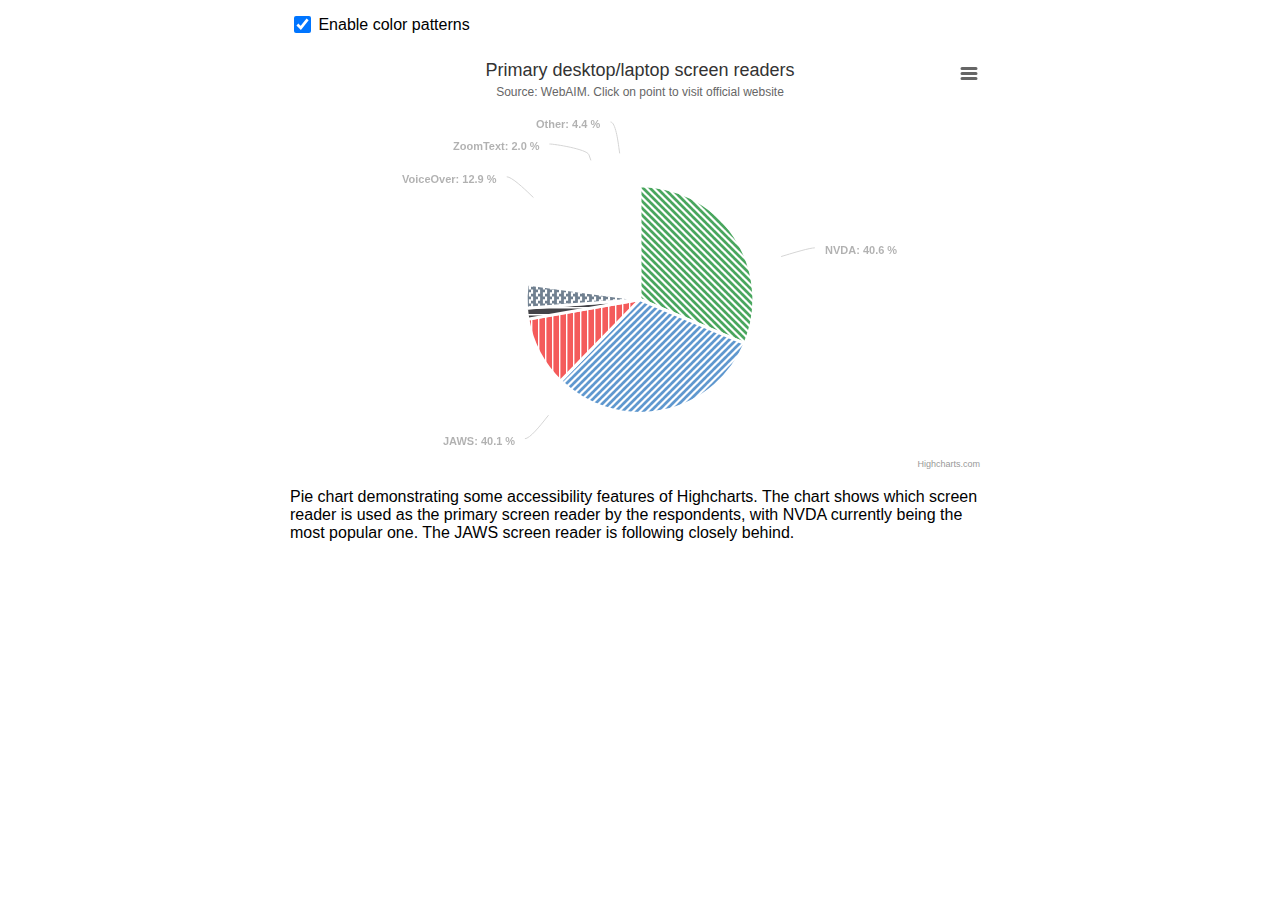
<file: app/static/lib/highcharts-9.3.3/examples/accessible-pie/index.html>
<!DOCTYPE HTML>
<html>
	<head>
		<meta http-equiv="Content-Type" content="text/html; charset=utf-8">
		<meta name="viewport" content="width=device-width, initial-scale=1">
		<title>Highcharts Example</title>

		<style type="text/css">
#patterns-enabled {
    width: 17px;
    height: 17px;
    vertical-align: middle;
    margin-top: 0;
    cursor: pointer;
}

#patterns-enabled-label {
    cursor: pointer;
}

#container {
    height: 420px;
}

#chart-wrap {
    min-width: 350px;
    max-width: 700px;
    margin: 1em auto;
    font-family: sans-serif;
}

.highcharts-figure,
.highcharts-data-table table {
    margin: 1em auto;
}

.highcharts-data-table table {
    font-family: Verdana, sans-serif;
    border-collapse: collapse;
    border: 1px solid #ebebeb;
    margin: 10px auto;
    text-align: center;
    width: 100%;
    max-width: 500px;
}

.highcharts-data-table caption {
    padding: 1em 0;
    font-size: 1.2em;
    color: #555;
}

.highcharts-data-table th {
    font-weight: 600;
    padding: 0.5em;
}

.highcharts-data-table td,
.highcharts-data-table th,
.highcharts-data-table caption {
    padding: 0.5em;
}

.highcharts-data-table thead tr,
.highcharts-data-table tr:nth-child(even) {
    background: #f8f8f8;
}

.highcharts-data-table tr:hover {
    background: #f1f7ff;
}

		</style>
	</head>
	<body>
<script src="../../code/highcharts.js"></script>
<script src="../../code/modules/exporting.js"></script>
<script src="../../code/modules/export-data.js"></script>
<script src="../../code/modules/accessibility.js"></script>
<script src="../../code/modules/pattern-fill.js"></script>
<script src="../../code/themes/high-contrast-light.js"></script>

<div id="chart-wrap">
    <label id="patterns-enabled-label">
      <input type="checkbox" id="patterns-enabled" checked>
      Enable color patterns
    </label>

    <figure class="highcharts-figure">
        <div id="container"></div>
        <p class="highcharts-description">
            Pie chart demonstrating some accessibility features of Highcharts.
            The chart shows which screen reader is used as the primary screen reader
            by the respondents, with NVDA currently being the most popular one.
            The JAWS screen reader is following closely behind.
        </p>
    </figure>
</div>



		<script type="text/javascript">
var clrs = Highcharts.getOptions().colors;
var pieColors = [clrs[2], clrs[0], clrs[3], clrs[1], clrs[4]];

// Get a default pattern, but using the pieColors above.
// The i-argument refers to which default pattern to use
function getPattern(i) {
    return {
        pattern: Highcharts.merge(Highcharts.patterns[i], {
            color: pieColors[i]
        })
    };
}

// Get 5 patterns
var patterns = [0, 1, 2, 3, 4].map(getPattern);

var chart = Highcharts.chart('container', {
    chart: {
        type: 'pie'
    },

    title: {
        text: 'Primary desktop/laptop screen readers'
    },

    subtitle: {
        text: 'Source: WebAIM. Click on point to visit official website'
    },

    colors: patterns,

    tooltip: {
        valueSuffix: '%',
        borderColor: '#8ae'
    },

    plotOptions: {
        series: {
            dataLabels: {
                enabled: true,
                connectorColor: '#777',
                format: '<b>{point.name}</b>: {point.percentage:.1f} %'
            },
            point: {
                events: {
                    click: function () {
                        window.location.href = this.website;
                    }
                }
            },
            cursor: 'pointer',
            borderWidth: 3
        }
    },

    series: [{
        name: 'Screen reader usage',
        data: [{
            name: 'NVDA',
            y: 40.6,
            website: 'https://www.nvaccess.org',
            accessibility: {
                description: 'This is the most used desktop screen reader'
            }
        }, {
            name: 'JAWS',
            y: 40.1,
            website: 'https://www.freedomscientific.com/Products/Blindness/JAWS'
        }, {
            name: 'VoiceOver',
            y: 12.9,
            website: 'http://www.apple.com/accessibility/osx/voiceover'
        }, {
            name: 'ZoomText',
            y: 2,
            website: 'http://www.zoomtext.com/products/zoomtext-magnifierreader'
        }, {
            name: 'Other',
            y: 4.4,
            website: 'http://www.disabled-world.com/assistivedevices/computer/screen-readers.php'
        }]
    }],

    responsive: {
        rules: [{
            condition: {
                maxWidth: 500
            },
            chartOptions: {
                plotOptions: {
                    series: {
                        dataLabels: {
                            format: '<b>{point.name}</b>'
                        }
                    }
                }
            }
        }]
    }
});

// Toggle patterns enabled
document.getElementById('patterns-enabled').onclick = function () {
    chart.update({
        colors: this.checked ? patterns : pieColors
    });
};

		</script>
	</body>
</html>
</file>
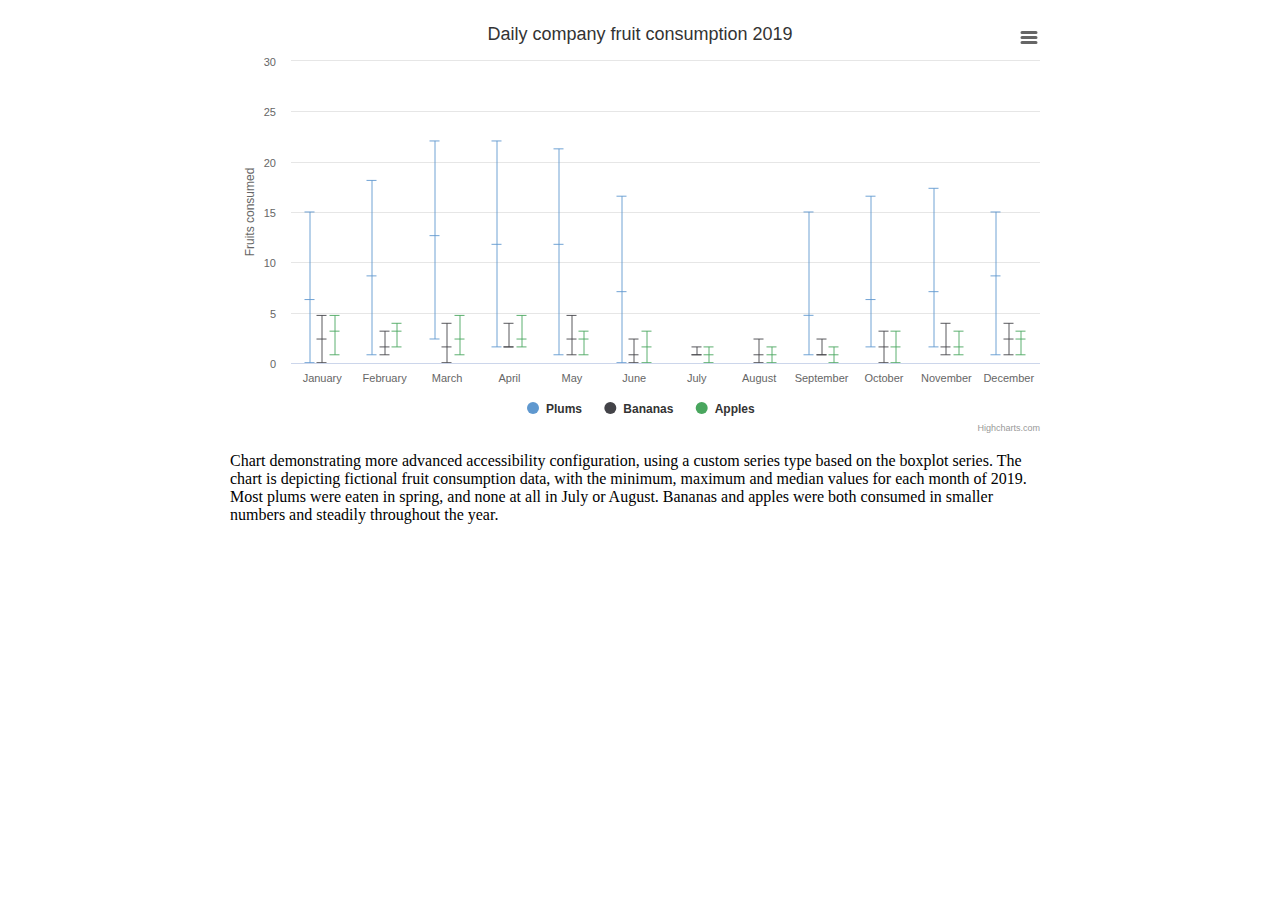
<file: app/static/lib/highcharts-9.3.3/examples/advanced-accessible/index.html>
<!DOCTYPE HTML>
<html>
	<head>
		<meta http-equiv="Content-Type" content="text/html; charset=utf-8">
		<meta name="viewport" content="width=device-width, initial-scale=1">
		<title>Highcharts Example</title>

		<style type="text/css">
#container {
    height: 420px;
}

.highcharts-figure,
.highcharts-data-table table {
    min-width: 360px;
    max-width: 820px;
    margin: 1em auto;
}

.highcharts-data-table table {
    font-family: Verdana, sans-serif;
    border-collapse: collapse;
    border: 1px solid #ebebeb;
    margin: 10px auto;
    text-align: center;
    width: 100%;
    max-width: 500px;
}

.highcharts-data-table caption {
    padding: 1em 0;
    font-size: 1.2em;
    color: #555;
}

.highcharts-data-table th {
    font-weight: 600;
    padding: 0.5em;
}

.highcharts-data-table td,
.highcharts-data-table th,
.highcharts-data-table caption {
    padding: 0.5em;
}

.highcharts-data-table thead tr,
.highcharts-data-table tr:nth-child(even) {
    background: #f8f8f8;
}

.highcharts-data-table tr:hover {
    background: #f1f7ff;
}

		</style>
	</head>
	<body>
<script src="../../code/highcharts.js"></script>
<script src="../../code/highcharts-more.js"></script>
<script src="../../code/modules/exporting.js"></script>
<script src="../../code/modules/export-data.js"></script>
<script src="../../code/modules/accessibility.js"></script>
<script src="../../code/themes/high-contrast-light.js"></script>

<figure class="highcharts-figure">
    <div id="container"></div>
    <p class="highcharts-description">
        Chart demonstrating more advanced accessibility configuration, using
        a custom series type based on the boxplot series.
        The chart is depicting fictional fruit consumption data, with the
        minimum, maximum and median values for each month of 2019. Most plums
        were eaten in spring, and none at all in July or August. Bananas and
        apples were both consumed in smaller numbers and steadily throughout
        the year.
    </p>
</figure>



		<script type="text/javascript">
// Define custom series type for displaying low/med/high values using boxplot as a base
Highcharts.seriesType('lowmedhigh', 'boxplot', {
    keys: ['low', 'median', 'high'],
    tooltip: {
        pointFormat: '<span style="color:{point.color}">\u25CF</span> {series.name}: ' +
            'Low <b>{point.low}</b> - Median <b>{point.median}</b> - High <b>{point.high}</b><br/>'
    }
}, {
    // Change point shape to a line with three crossing lines for low/median/high
    // Stroke width is hardcoded to 1 for simplicity
    drawPoints: function () {
        var series = this;
        this.points.forEach(function (point) {
            var graphic = point.graphic,
                verb = graphic ? 'animate' : 'attr',
                shapeArgs = point.shapeArgs,
                width = shapeArgs.width,
                left = Math.floor(shapeArgs.x) + 0.5,
                right = left + width,
                crispX = left + Math.round(width / 2) + 0.5,
                highPlot = Math.floor(point.highPlot) + 0.5,
                medianPlot = Math.floor(point.medianPlot) + 0.5,
                // Sneakily draw low marker even if 0
                lowPlot = Math.floor(point.lowPlot) +
                    0.5 - (point.low === 0 ? 1 : 0);

            if (point.isNull) {
                return;
            }

            if (!graphic) {
                point.graphic = graphic = series.chart.renderer
                    .path('point')
                    .add(series.group);
            }

            graphic.attr({
                stroke: point.color || series.color,
                "stroke-width": 1
            });

            graphic[verb]({
                d: [
                    'M', left, highPlot,
                    'H', right,
                    'M', left, medianPlot,
                    'H', right,
                    'M', left, lowPlot,
                    'H', right,
                    'M', crispX, highPlot,
                    'V', lowPlot
                ]
            });
        });
    }
});

// Create chart
var chart = Highcharts.chart('container', {
    chart: {
        type: 'lowmedhigh'
    },

    title: {
        text: 'Daily company fruit consumption 2019'
    },

    accessibility: {
        point: {
            descriptionFormatter: function (point) {
                // Use default formatter for null points
                if (point.isNull) {
                    return false;
                }

                return point.category + ', low ' + point.low + ', median ' +
                    point.median + ', high ' + point.high;
            }
        },

        series: {
            descriptionFormatter: function (series) {
                return series.name + ', series ' + (series.index + 1) + ' of ' +
                    series.chart.series.length + ' with ' + series.points.length +
                    ' data points.';
            }
        },

        typeDescription: 'Low, median, high. Each data point has a low, median and high value, depicted vertically as small ticks.' // Describe the chart type to screen reader users, since this is not a traditional boxplot chart
    },

    xAxis: [{
        accessibility: {
            description: 'Months of the year'
        },
        categories: ['January', 'February', 'March', 'April', 'May', 'June', 'July', 'August', 'September', 'October', 'November', 'December'],
        crosshair: true
    }],

    yAxis: {
        title: {
            text: 'Fruits consumed'
        },
        min: 0
    },

    responsive: {
        rules: [{
            condition: {
                maxWidth: 550
            },
            chartOptions: {
                xAxis: {
                    categories: ['Jan', 'Feb', 'Mar', 'Apr', 'May', 'Jun', 'Jul', 'Aug', 'Sep', 'Oct', 'Nov', 'Dec']
                }
            }
        }]
    },

    tooltip: {
        shared: true
    },

    plotOptions: {
        series: {
            stickyTracking: true,
            whiskerWidth: 5
        }
    },

    series: [{
        name: 'Plums',
        data: [
            [0, 8, 19],
            [1, 11, 23],
            [3, 16, 28],
            [2, 15, 28],
            [1, 15, 27],
            [0, 9, 21],
            null,
            null,
            [1, 6, 19],
            [2, 8, 21],
            [2, 9, 22],
            [1, 11, 19]
        ]
    }, {
        name: 'Bananas',
        data: [
            [0, 3, 6],
            [1, 2, 4],
            [0, 2, 5],
            [2, 2, 5],
            [1, 3, 6],
            [0, 1, 3],
            [1, 1, 2],
            [0, 1, 3],
            [1, 1, 3],
            [0, 2, 4],
            [1, 2, 5],
            [1, 3, 5]
        ]
    }, {
        name: 'Apples',
        data: [
            [1, 4, 6],
            [2, 4, 5],
            [1, 3, 6],
            [2, 3, 6],
            [1, 3, 4],
            [0, 2, 4],
            [0, 1, 2],
            [0, 1, 2],
            [0, 1, 2],
            [0, 2, 4],
            [1, 2, 4],
            [1, 3, 4]
        ]
    }]
});

// Remove click events on container to avoid having "clickable" announced by AT
// These events are needed for custom click events, drag to zoom, and navigator
// support.
chart.container.onmousedown = null;
chart.container.onclick = null;

		</script>
	</body>
</html>
</file>
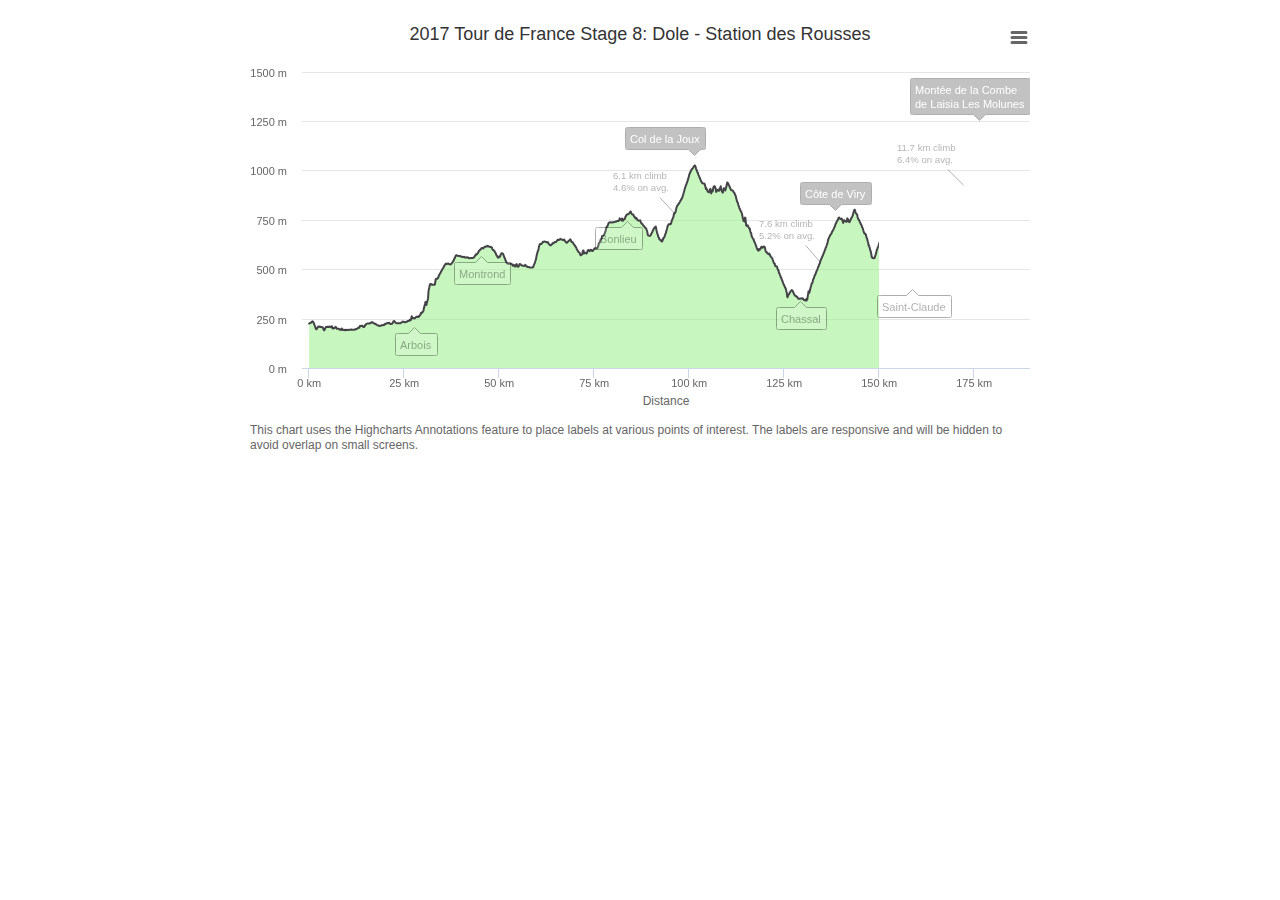
<file: app/static/lib/highcharts-9.3.3/examples/annotations/index.html>
<!DOCTYPE HTML>
<html>
	<head>
		<meta http-equiv="Content-Type" content="text/html; charset=utf-8">
		<meta name="viewport" content="width=device-width, initial-scale=1">
		<title>Highcharts Example</title>

		<style type="text/css">
#container,
.highcharts-data-table table {
    min-width: 350px;
    max-width: 800px;
    margin: 1em auto;
}

#container {
    height: 450px;
}

.highcharts-data-table table {
    font-family: Verdana, sans-serif;
    border-collapse: collapse;
    border: 1px solid #ebebeb;
    margin: 10px auto;
    text-align: center;
    width: 100%;
    max-width: 500px;
}

.highcharts-data-table caption {
    padding: 1em 0;
    font-size: 1.2em;
    color: #555;
}

.highcharts-data-table th {
    font-weight: 600;
    padding: 0.5em;
}

.highcharts-data-table td,
.highcharts-data-table th,
.highcharts-data-table caption {
    padding: 0.5em;
}

.highcharts-data-table thead tr,
.highcharts-data-table tr:nth-child(even) {
    background: #f8f8f8;
}

.highcharts-data-table tr:hover {
    background: #f1f7ff;
}

		</style>
	</head>
	<body>
<script src="../../code/highcharts.js"></script>
<script src="../../code/modules/annotations.js"></script>
<script src="../../code/modules/exporting.js"></script>
<script src="../../code/modules/accessibility.js"></script>

<div id="container"></div>



		<script type="text/javascript">
// Data generated from http://www.bikeforums.net/professional-cycling-fans/1113087-2017-tour-de-france-gpx-tcx-files.html
var elevationData = [
    [0.0, 225],
    [0.1, 226],
    [0.2, 228],
    [0.3, 228],
    [0.4, 229],
    [0.5, 229],
    [0.6, 230],
    [0.7, 234],
    [0.8, 235],
    [0.9, 236],
    [1.0, 235],
    [1.1, 232],
    [1.2, 228],
    [1.3, 223],
    [1.4, 218],
    [1.5, 214],
    [1.6, 207],
    [1.7, 202],
    [1.8, 198],
    [1.9, 196],
    [2.0, 197],
    [2.1, 200],
    [2.2, 205],
    [2.3, 206],
    [2.4, 210],
    [2.5, 210],
    [2.6, 210],
    [2.7, 209],
    [2.8, 208],
    [2.9, 207],
    [3.0, 209],
    [3.1, 208],
    [3.2, 207],
    [3.3, 207],
    [3.4, 206],
    [3.5, 206],
    [3.6, 205],
    [3.7, 201],
    [3.8, 195],
    [3.9, 191],
    [4.0, 191],
    [4.1, 195],
    [4.2, 199],
    [4.3, 203],
    [4.4, 208],
    [4.5, 208],
    [4.6, 208],
    [4.7, 208],
    [4.8, 209],
    [4.9, 207],
    [5.0, 207],
    [5.1, 208],
    [5.2, 209],
    [5.3, 208],
    [5.4, 210],
    [5.5, 209],
    [5.6, 209],
    [5.7, 206],
    [5.8, 207],
    [5.9, 209],
    [6.0, 211],
    [6.1, 206],
    [6.2, 201],
    [6.3, 199],
    [6.4, 200],
    [6.5, 202],
    [6.6, 203],
    [6.7, 202],
    [6.8, 204],
    [6.9, 206],
    [7.0, 208],
    [7.1, 205],
    [7.2, 202],
    [7.3, 198],
    [7.4, 198],
    [7.5, 198],
    [7.6, 198],
    [7.7, 198],
    [7.8, 199],
    [7.9, 197],
    [8.0, 194],
    [8.1, 194],
    [8.2, 195],
    [8.3, 195],
    [8.4, 196],
    [8.5, 192],
    [8.6, 200],
    [8.7, 197],
    [8.8, 194],
    [8.9, 194],
    [9.0, 193],
    [9.1, 192],
    [9.2, 192],
    [9.3, 193],
    [9.4, 191],
    [9.5, 191],
    [9.6, 193],
    [9.7, 193],
    [9.8, 194],
    [9.9, 192],
    [10.0, 192],
    [10.1, 192],
    [10.2, 192],
    [10.3, 192],
    [10.4, 193],
    [10.5, 193],
    [10.6, 193],
    [10.7, 193],
    [10.8, 194],
    [10.9, 194],
    [11.0, 194],
    [11.1, 195],
    [11.2, 194],
    [11.3, 194],
    [11.4, 194],
    [11.5, 194],
    [11.6, 193],
    [11.7, 194],
    [11.8, 194],
    [11.9, 194],
    [12.0, 195],
    [12.1, 195],
    [12.2, 195],
    [12.3, 197],
    [12.4, 197],
    [12.5, 197],
    [12.6, 198],
    [12.7, 201],
    [12.8, 202],
    [12.9, 203],
    [13.0, 205],
    [13.1, 205],
    [13.2, 204],
    [13.3, 210],
    [13.4, 213],
    [13.5, 212],
    [13.6, 213],
    [13.7, 213],
    [13.8, 213],
    [13.9, 214],
    [14.0, 214],
    [14.1, 212],
    [14.2, 209],
    [14.3, 207],
    [14.4, 207],
    [14.5, 208],
    [14.6, 211],
    [14.7, 215],
    [14.8, 219],
    [14.9, 219],
    [15.0, 221],
    [15.1, 224],
    [15.2, 224],
    [15.3, 225],
    [15.4, 225],
    [15.5, 225],
    [15.6, 225],
    [15.7, 225],
    [15.8, 225],
    [15.9, 226],
    [16.0, 226],
    [16.1, 227],
    [16.2, 227],
    [16.3, 230],
    [16.4, 231],
    [16.5, 231],
    [16.6, 232],
    [16.7, 230],
    [16.8, 229],
    [16.9, 228],
    [17.0, 226],
    [17.1, 226],
    [17.2, 224],
    [17.3, 223],
    [17.4, 224],
    [17.5, 223],
    [17.6, 221],
    [17.7, 220],
    [17.8, 218],
    [17.9, 217],
    [18.0, 216],
    [18.1, 216],
    [18.2, 215],
    [18.3, 214],
    [18.4, 213],
    [18.5, 212],
    [18.6, 212],
    [18.7, 213],
    [18.8, 214],
    [18.9, 215],
    [19.0, 215],
    [19.1, 216],
    [19.2, 217],
    [19.3, 216],
    [19.4, 216],
    [19.5, 217],
    [19.6, 219],
    [19.7, 218],
    [19.8, 218],
    [19.9, 220],
    [20.0, 224],
    [20.1, 224],
    [20.2, 225],
    [20.3, 224],
    [20.4, 225],
    [20.5, 228],
    [20.6, 228],
    [20.7, 227],
    [20.8, 228],
    [20.9, 228],
    [21.0, 228],
    [21.1, 229],
    [21.2, 225],
    [21.3, 223],
    [21.4, 222],
    [21.5, 222],
    [21.6, 223],
    [21.7, 224],
    [21.8, 224],
    [21.9, 226],
    [22.0, 228],
    [22.1, 233],
    [22.2, 237],
    [22.3, 237],
    [22.4, 238],
    [22.5, 236],
    [22.6, 232],
    [22.7, 232],
    [22.8, 228],
    [22.9, 227],
    [23.0, 227],
    [23.1, 227],
    [23.2, 227],
    [23.3, 226],
    [23.4, 226],
    [23.5, 226],
    [23.6, 226],
    [23.7, 226],
    [23.8, 226],
    [23.9, 226],
    [24.0, 228],
    [24.1, 228],
    [24.2, 229],
    [24.3, 230],
    [24.4, 230],
    [24.5, 233],
    [24.6, 235],
    [24.7, 234],
    [24.8, 234],
    [24.9, 233],
    [25.0, 233],
    [25.1, 232],
    [25.2, 232],
    [25.3, 232],
    [25.4, 232],
    [25.5, 234],
    [25.6, 234],
    [25.7, 234],
    [25.8, 234],
    [25.9, 237],
    [26.0, 238],
    [26.1, 238],
    [26.2, 238],
    [26.3, 240],
    [26.4, 240],
    [26.5, 244],
    [26.6, 241],
    [26.7, 241],
    [26.8, 245],
    [26.9, 254],
    [27.0, 262],
    [27.1, 255],
    [27.2, 255],
    [27.3, 251],
    [27.4, 252],
    [27.5, 253],
    [27.6, 253],
    [27.7, 251],
    [27.8, 251],
    [27.9, 254],
    [28.0, 255],
    [28.1, 257],
    [28.2, 259],
    [28.3, 259],
    [28.4, 259],
    [28.5, 260],
    [28.6, 258],
    [28.7, 258],
    [28.8, 262],
    [28.9, 260],
    [29.0, 262],
    [29.1, 266],
    [29.2, 268],
    [29.3, 270],
    [29.4, 278],
    [29.5, 276],
    [29.6, 278],
    [29.7, 282],
    [29.8, 281],
    [29.9, 284],
    [30.0, 287],
    [30.1, 292],
    [30.2, 303],
    [30.3, 309],
    [30.4, 317],
    [30.5, 324],
    [30.6, 334],
    [30.7, 334],
    [30.8, 319],
    [30.9, 321],
    [31.0, 333],
    [31.1, 337],
    [31.2, 345],
    [31.3, 352],
    [31.4, 386],
    [31.5, 398],
    [31.6, 406],
    [31.7, 416],
    [31.8, 423],
    [31.9, 425],
    [32.0, 425],
    [32.1, 424],
    [32.2, 423],
    [32.3, 421],
    [32.4, 421],
    [32.5, 422],
    [32.6, 421],
    [32.7, 421],
    [32.8, 421],
    [32.9, 421],
    [33.0, 421],
    [33.1, 423],
    [33.2, 435],
    [33.3, 450],
    [33.4, 451],
    [33.5, 452],
    [33.6, 452],
    [33.7, 452],
    [33.8, 452],
    [33.9, 455],
    [34.0, 459],
    [34.1, 465],
    [34.2, 469],
    [34.3, 473],
    [34.4, 476],
    [34.5, 480],
    [34.6, 483],
    [34.7, 487],
    [34.8, 490],
    [34.9, 494],
    [35.0, 497],
    [35.1, 502],
    [35.2, 504],
    [35.3, 507],
    [35.4, 511],
    [35.5, 514],
    [35.6, 518],
    [35.7, 521],
    [35.8, 524],
    [35.9, 527],
    [36.0, 528],
    [36.1, 525],
    [36.2, 526],
    [36.3, 528],
    [36.4, 528],
    [36.5, 528],
    [36.6, 529],
    [36.7, 528],
    [36.8, 526],
    [36.9, 525],
    [37.0, 524],
    [37.1, 524],
    [37.2, 524],
    [37.3, 525],
    [37.4, 528],
    [37.5, 528],
    [37.6, 532],
    [37.7, 534],
    [37.8, 538],
    [37.9, 540],
    [38.0, 544],
    [38.1, 546],
    [38.2, 554],
    [38.3, 555],
    [38.4, 559],
    [38.5, 566],
    [38.6, 568],
    [38.7, 571],
    [38.8, 571],
    [38.9, 570],
    [39.0, 569],
    [39.1, 567],
    [39.2, 567],
    [39.3, 566],
    [39.4, 566],
    [39.5, 566],
    [39.6, 566],
    [39.7, 566],
    [39.8, 566],
    [39.9, 565],
    [40.0, 563],
    [40.1, 562],
    [40.2, 563],
    [40.3, 563],
    [40.4, 562],
    [40.5, 562],
    [40.6, 562],
    [40.7, 561],
    [40.8, 563],
    [40.9, 561],
    [41.0, 559],
    [41.1, 559],
    [41.2, 559],
    [41.3, 558],
    [41.4, 559],
    [41.5, 560],
    [41.6, 560],
    [41.7, 560],
    [41.8, 559],
    [41.9, 557],
    [42.0, 556],
    [42.1, 555],
    [42.2, 555],
    [42.3, 556],
    [42.4, 557],
    [42.5, 557],
    [42.6, 557],
    [42.7, 557],
    [42.8, 557],
    [42.9, 557],
    [43.0, 557],
    [43.1, 557],
    [43.2, 558],
    [43.3, 559],
    [43.4, 560],
    [43.5, 563],
    [43.6, 566],
    [43.7, 570],
    [43.8, 572],
    [43.9, 575],
    [44.0, 573],
    [44.1, 576],
    [44.2, 577],
    [44.3, 579],
    [44.4, 581],
    [44.5, 584],
    [44.6, 591],
    [44.7, 593],
    [44.8, 594],
    [44.9, 596],
    [45.0, 599],
    [45.1, 601],
    [45.2, 601],
    [45.3, 604],
    [45.4, 607],
    [45.5, 607],
    [45.6, 607],
    [45.7, 607],
    [45.8, 605],
    [45.9, 607],
    [46.0, 609],
    [46.1, 612],
    [46.2, 613],
    [46.3, 614],
    [46.4, 614],
    [46.5, 614],
    [46.6, 616],
    [46.7, 616],
    [46.8, 615],
    [46.9, 615],
    [47.0, 618],
    [47.1, 617],
    [47.2, 615],
    [47.3, 614],
    [47.4, 613],
    [47.5, 613],
    [47.6, 613],
    [47.7, 613],
    [47.8, 612],
    [47.9, 612],
    [48.0, 609],
    [48.1, 610],
    [48.2, 603],
    [48.3, 598],
    [48.4, 598],
    [48.5, 596],
    [48.6, 595],
    [48.7, 593],
    [48.8, 590],
    [48.9, 587],
    [49.0, 583],
    [49.1, 580],
    [49.2, 576],
    [49.3, 569],
    [49.4, 568],
    [49.5, 566],
    [49.6, 560],
    [49.7, 559],
    [49.8, 558],
    [49.9, 562],
    [50.0, 564],
    [50.1, 563],
    [50.2, 563],
    [50.3, 567],
    [50.4, 574],
    [50.5, 577],
    [50.6, 580],
    [50.7, 581],
    [50.8, 579],
    [50.9, 579],
    [51.0, 578],
    [51.1, 574],
    [51.2, 569],
    [51.3, 564],
    [51.4, 558],
    [51.5, 554],
    [51.6, 550],
    [51.7, 543],
    [51.8, 539],
    [51.9, 536],
    [52.0, 532],
    [52.1, 530],
    [52.2, 529],
    [52.3, 528],
    [52.4, 528],
    [52.5, 528],
    [52.6, 528],
    [52.7, 527],
    [52.8, 527],
    [52.9, 528],
    [53.0, 529],
    [53.1, 528],
    [53.2, 526],
    [53.3, 526],
    [53.4, 524],
    [53.5, 519],
    [53.6, 517],
    [53.7, 517],
    [53.8, 522],
    [53.9, 521],
    [54.0, 520],
    [54.1, 518],
    [54.2, 513],
    [54.3, 518],
    [54.4, 520],
    [54.5, 523],
    [54.6, 526],
    [54.7, 522],
    [54.8, 513],
    [54.9, 512],
    [55.0, 513],
    [55.1, 513],
    [55.2, 518],
    [55.3, 522],
    [55.4, 526],
    [55.5, 526],
    [55.6, 525],
    [55.7, 522],
    [55.8, 520],
    [55.9, 519],
    [56.0, 518],
    [56.1, 518],
    [56.2, 518],
    [56.3, 517],
    [56.4, 516],
    [56.5, 517],
    [56.6, 517],
    [56.7, 517],
    [56.8, 521],
    [56.9, 522],
    [57.0, 518],
    [57.1, 517],
    [57.2, 514],
    [57.3, 515],
    [57.4, 513],
    [57.5, 511],
    [57.6, 511],
    [57.7, 511],
    [57.8, 510],
    [57.9, 510],
    [58.0, 509],
    [58.1, 509],
    [58.2, 509],
    [58.3, 509],
    [58.4, 509],
    [58.5, 509],
    [58.6, 509],
    [58.7, 509],
    [58.8, 509],
    [58.9, 510],
    [59.0, 510],
    [59.1, 521],
    [59.2, 524],
    [59.3, 528],
    [59.4, 533],
    [59.5, 539],
    [59.6, 545],
    [59.7, 551],
    [59.8, 562],
    [59.9, 572],
    [60.0, 579],
    [60.1, 585],
    [60.2, 593],
    [60.3, 596],
    [60.4, 605],
    [60.5, 617],
    [60.6, 620],
    [60.7, 627],
    [60.8, 628],
    [60.9, 627],
    [61.0, 627],
    [61.1, 628],
    [61.2, 629],
    [61.3, 632],
    [61.4, 634],
    [61.5, 638],
    [61.6, 637],
    [61.7, 638],
    [61.8, 639],
    [61.9, 640],
    [62.0, 640],
    [62.1, 639],
    [62.2, 639],
    [62.3, 637],
    [62.4, 637],
    [62.5, 636],
    [62.6, 637],
    [62.7, 636],
    [62.8, 637],
    [62.9, 635],
    [63.0, 629],
    [63.1, 626],
    [63.2, 626],
    [63.3, 623],
    [63.4, 621],
    [63.5, 621],
    [63.6, 621],
    [63.7, 622],
    [63.8, 625],
    [63.9, 626],
    [64.0, 629],
    [64.1, 631],
    [64.2, 633],
    [64.3, 631],
    [64.4, 632],
    [64.5, 634],
    [64.6, 637],
    [64.7, 637],
    [64.8, 637],
    [64.9, 637],
    [65.0, 638],
    [65.1, 641],
    [65.2, 644],
    [65.3, 646],
    [65.4, 649],
    [65.5, 648],
    [65.6, 647],
    [65.7, 647],
    [65.8, 649],
    [65.9, 650],
    [66.0, 651],
    [66.1, 654],
    [66.2, 652],
    [66.3, 651],
    [66.4, 650],
    [66.5, 650],
    [66.6, 649],
    [66.7, 648],
    [66.8, 648],
    [66.9, 648],
    [67.0, 649],
    [67.1, 650],
    [67.2, 647],
    [67.3, 642],
    [67.4, 641],
    [67.5, 638],
    [67.6, 636],
    [67.7, 635],
    [67.8, 633],
    [67.9, 636],
    [68.0, 638],
    [68.1, 639],
    [68.2, 641],
    [68.3, 643],
    [68.4, 644],
    [68.5, 645],
    [68.6, 649],
    [68.7, 651],
    [68.8, 648],
    [68.9, 645],
    [69.0, 640],
    [69.1, 637],
    [69.2, 637],
    [69.3, 637],
    [69.4, 635],
    [69.5, 630],
    [69.6, 628],
    [69.7, 625],
    [69.8, 622],
    [69.9, 620],
    [70.0, 618],
    [70.1, 613],
    [70.2, 612],
    [70.3, 608],
    [70.4, 603],
    [70.5, 599],
    [70.6, 597],
    [70.7, 591],
    [70.8, 590],
    [70.9, 587],
    [71.0, 584],
    [71.1, 584],
    [71.2, 582],
    [71.3, 574],
    [71.4, 572],
    [71.5, 570],
    [71.6, 572],
    [71.7, 573],
    [71.8, 575],
    [71.9, 578],
    [72.0, 590],
    [72.1, 595],
    [72.2, 595],
    [72.3, 579],
    [72.4, 581],
    [72.5, 583],
    [72.6, 583],
    [72.7, 583],
    [72.8, 583],
    [72.9, 580],
    [73.0, 579],
    [73.1, 584],
    [73.2, 587],
    [73.3, 594],
    [73.4, 597],
    [73.5, 597],
    [73.6, 596],
    [73.7, 593],
    [73.8, 591],
    [73.9, 596],
    [74.0, 596],
    [74.1, 598],
    [74.2, 598],
    [74.3, 595],
    [74.4, 592],
    [74.5, 592],
    [74.6, 592],
    [74.7, 594],
    [74.8, 597],
    [74.9, 600],
    [75.0, 601],
    [75.1, 605],
    [75.2, 604],
    [75.3, 604],
    [75.4, 607],
    [75.5, 607],
    [75.6, 607],
    [75.7, 604],
    [75.8, 605],
    [75.9, 608],
    [76.0, 616],
    [76.1, 618],
    [76.2, 629],
    [76.3, 633],
    [76.4, 634],
    [76.5, 637],
    [76.6, 644],
    [76.7, 650],
    [76.8, 653],
    [76.9, 653],
    [77.0, 657],
    [77.1, 664],
    [77.2, 668],
    [77.3, 668],
    [77.4, 668],
    [77.5, 672],
    [77.6, 674],
    [77.7, 679],
    [77.8, 681],
    [77.9, 689],
    [78.0, 692],
    [78.1, 704],
    [78.2, 708],
    [78.3, 714],
    [78.4, 716],
    [78.5, 719],
    [78.6, 722],
    [78.7, 729],
    [78.8, 733],
    [78.9, 735],
    [79.0, 736],
    [79.1, 737],
    [79.2, 737],
    [79.3, 737],
    [79.4, 737],
    [79.5, 736],
    [79.6, 736],
    [79.7, 736],
    [79.8, 737],
    [79.9, 737],
    [80.0, 737],
    [80.1, 737],
    [80.2, 738],
    [80.3, 739],
    [80.4, 739],
    [80.5, 739],
    [80.6, 741],
    [80.7, 741],
    [80.8, 741],
    [80.9, 741],
    [81.0, 743],
    [81.1, 744],
    [81.2, 744],
    [81.3, 744],
    [81.4, 744],
    [81.5, 746],
    [81.6, 748],
    [81.7, 757],
    [81.8, 753],
    [81.9, 752],
    [82.0, 751],
    [82.1, 748],
    [82.2, 746],
    [82.3, 756],
    [82.4, 755],
    [82.5, 748],
    [82.6, 745],
    [82.7, 749],
    [82.8, 752],
    [82.9, 753],
    [83.0, 753],
    [83.1, 755],
    [83.2, 764],
    [83.3, 766],
    [83.4, 771],
    [83.5, 774],
    [83.6, 775],
    [83.7, 777],
    [83.8, 778],
    [83.9, 778],
    [84.0, 780],
    [84.1, 780],
    [84.2, 782],
    [84.3, 783],
    [84.4, 786],
    [84.5, 791],
    [84.6, 792],
    [84.7, 787],
    [84.8, 782],
    [84.9, 780],
    [85.0, 777],
    [85.1, 777],
    [85.2, 777],
    [85.3, 777],
    [85.4, 770],
    [85.5, 768],
    [85.6, 764],
    [85.7, 763],
    [85.8, 758],
    [85.9, 757],
    [86.0, 760],
    [86.1, 759],
    [86.2, 756],
    [86.3, 751],
    [86.4, 748],
    [86.5, 748],
    [86.6, 747],
    [86.7, 746],
    [86.8, 745],
    [86.9, 746],
    [87.0, 746],
    [87.1, 747],
    [87.2, 742],
    [87.3, 738],
    [87.4, 733],
    [87.5, 730],
    [87.6, 730],
    [87.7, 727],
    [87.8, 725],
    [87.9, 722],
    [88.0, 719],
    [88.1, 718],
    [88.2, 716],
    [88.3, 712],
    [88.4, 710],
    [88.5, 708],
    [88.6, 707],
    [88.7, 705],
    [88.8, 699],
    [88.9, 695],
    [89.0, 686],
    [89.1, 674],
    [89.2, 671],
    [89.3, 670],
    [89.4, 670],
    [89.5, 669],
    [89.6, 668],
    [89.7, 669],
    [89.8, 670],
    [89.9, 672],
    [90.0, 679],
    [90.1, 681],
    [90.2, 684],
    [90.3, 689],
    [90.4, 693],
    [90.5, 697],
    [90.6, 701],
    [90.7, 705],
    [90.8, 708],
    [90.9, 709],
    [91.0, 712],
    [91.1, 714],
    [91.2, 716],
    [91.3, 706],
    [91.4, 697],
    [91.5, 689],
    [91.6, 681],
    [91.7, 677],
    [91.8, 668],
    [91.9, 663],
    [92.0, 661],
    [92.1, 653],
    [92.2, 652],
    [92.3, 650],
    [92.4, 647],
    [92.5, 646],
    [92.6, 645],
    [92.7, 642],
    [92.8, 640],
    [92.9, 640],
    [93.0, 651],
    [93.1, 648],
    [93.2, 657],
    [93.3, 660],
    [93.4, 660],
    [93.5, 662],
    [93.6, 672],
    [93.7, 675],
    [93.8, 681],
    [93.9, 685],
    [94.0, 694],
    [94.1, 700],
    [94.2, 707],
    [94.3, 716],
    [94.4, 720],
    [94.5, 723],
    [94.6, 727],
    [94.7, 727],
    [94.8, 728],
    [94.9, 727],
    [95.0, 727],
    [95.1, 727],
    [95.2, 730],
    [95.3, 735],
    [95.4, 744],
    [95.5, 749],
    [95.6, 753],
    [95.7, 759],
    [95.8, 762],
    [95.9, 767],
    [96.0, 782],
    [96.1, 781],
    [96.2, 783],
    [96.3, 785],
    [96.4, 789],
    [96.5, 796],
    [96.6, 807],
    [96.7, 813],
    [96.8, 819],
    [96.9, 822],
    [97.0, 824],
    [97.1, 826],
    [97.2, 830],
    [97.3, 832],
    [97.4, 836],
    [97.5, 838],
    [97.6, 842],
    [97.7, 847],
    [97.8, 848],
    [97.9, 854],
    [98.0, 855],
    [98.1, 858],
    [98.2, 863],
    [98.3, 870],
    [98.4, 875],
    [98.5, 883],
    [98.6, 889],
    [98.7, 896],
    [98.8, 904],
    [98.9, 910],
    [99.0, 916],
    [99.1, 922],
    [99.2, 927],
    [99.3, 931],
    [99.4, 938],
    [99.5, 941],
    [99.6, 949],
    [99.7, 954],
    [99.8, 962],
    [99.9, 967],
    [100.0, 976],
    [100.1, 983],
    [100.2, 986],
    [100.3, 992],
    [100.4, 994],
    [100.5, 999],
    [100.6, 1004],
    [100.7, 1006],
    [100.8, 1007],
    [100.9, 1009],
    [101.0, 1012],
    [101.1, 1016],
    [101.2, 1019],
    [101.3, 1021],
    [101.4, 1025],
    [101.5, 1025],
    [101.6, 1020],
    [101.7, 1017],
    [101.8, 1009],
    [101.9, 1003],
    [102.0, 1000],
    [102.1, 994],
    [102.2, 989],
    [102.3, 986],
    [102.4, 979],
    [102.5, 974],
    [102.6, 972],
    [102.7, 964],
    [102.8, 961],
    [102.9, 957],
    [103.0, 952],
    [103.1, 946],
    [103.2, 944],
    [103.3, 940],
    [103.4, 936],
    [103.5, 935],
    [103.6, 934],
    [103.7, 934],
    [103.8, 934],
    [103.9, 934],
    [104.0, 933],
    [104.1, 929],
    [104.2, 922],
    [104.3, 914],
    [104.4, 906],
    [104.5, 910],
    [104.6, 906],
    [104.7, 903],
    [104.8, 895],
    [104.9, 893],
    [105.0, 891],
    [105.1, 889],
    [105.2, 889],
    [105.3, 893],
    [105.4, 899],
    [105.5, 904],
    [105.6, 906],
    [105.7, 897],
    [105.8, 883],
    [105.9, 895],
    [106.0, 898],
    [106.1, 893],
    [106.2, 895],
    [106.3, 907],
    [106.4, 916],
    [106.5, 915],
    [106.6, 920],
    [106.7, 919],
    [106.8, 917],
    [106.9, 911],
    [107.0, 904],
    [107.1, 891],
    [107.2, 894],
    [107.3, 902],
    [107.4, 900],
    [107.5, 900],
    [107.6, 898],
    [107.7, 897],
    [107.8, 897],
    [107.9, 897],
    [108.0, 909],
    [108.1, 910],
    [108.2, 906],
    [108.3, 920],
    [108.4, 901],
    [108.5, 900],
    [108.6, 895],
    [108.7, 892],
    [108.8, 887],
    [108.9, 889],
    [109.0, 904],
    [109.1, 910],
    [109.2, 910],
    [109.3, 907],
    [109.4, 906],
    [109.5, 898],
    [109.6, 908],
    [109.7, 911],
    [109.8, 920],
    [109.9, 928],
    [110.0, 939],
    [110.1, 939],
    [110.2, 935],
    [110.3, 932],
    [110.4, 926],
    [110.5, 924],
    [110.6, 919],
    [110.7, 913],
    [110.8, 909],
    [110.9, 906],
    [111.0, 901],
    [111.1, 899],
    [111.2, 899],
    [111.3, 899],
    [111.4, 898],
    [111.5, 896],
    [111.6, 895],
    [111.7, 889],
    [111.8, 887],
    [111.9, 886],
    [112.0, 881],
    [112.1, 875],
    [112.2, 872],
    [112.3, 867],
    [112.4, 856],
    [112.5, 850],
    [112.6, 842],
    [112.7, 839],
    [112.8, 836],
    [112.9, 827],
    [113.0, 822],
    [113.1, 817],
    [113.2, 809],
    [113.3, 805],
    [113.4, 802],
    [113.5, 796],
    [113.6, 793],
    [113.7, 790],
    [113.8, 786],
    [113.9, 778],
    [114.0, 770],
    [114.1, 759],
    [114.2, 754],
    [114.3, 744],
    [114.4, 744],
    [114.5, 746],
    [114.6, 741],
    [114.7, 761],
    [114.8, 759],
    [114.9, 737],
    [115.0, 722],
    [115.1, 719],
    [115.2, 720],
    [115.3, 721],
    [115.4, 722],
    [115.5, 718],
    [115.6, 713],
    [115.7, 709],
    [115.8, 706],
    [115.9, 707],
    [116.0, 699],
    [116.1, 689],
    [116.2, 685],
    [116.3, 683],
    [116.4, 669],
    [116.5, 665],
    [116.6, 661],
    [116.7, 657],
    [116.8, 653],
    [116.9, 653],
    [117.0, 647],
    [117.1, 640],
    [117.2, 638],
    [117.3, 633],
    [117.4, 628],
    [117.5, 624],
    [117.6, 618],
    [117.7, 613],
    [117.8, 607],
    [117.9, 602],
    [118.0, 598],
    [118.1, 595],
    [118.2, 595],
    [118.3, 594],
    [118.4, 602],
    [118.5, 598],
    [118.6, 598],
    [118.7, 601],
    [118.8, 605],
    [118.9, 608],
    [119.0, 612],
    [119.1, 614],
    [119.2, 611],
    [119.3, 608],
    [119.4, 611],
    [119.5, 612],
    [119.6, 614],
    [119.7, 615],
    [119.8, 613],
    [119.9, 611],
    [120.0, 602],
    [120.1, 593],
    [120.2, 588],
    [120.3, 588],
    [120.4, 586],
    [120.5, 583],
    [120.6, 579],
    [120.7, 579],
    [120.8, 578],
    [120.9, 576],
    [121.0, 575],
    [121.1, 579],
    [121.2, 574],
    [121.3, 570],
    [121.4, 565],
    [121.5, 562],
    [121.6, 560],
    [121.7, 559],
    [121.8, 556],
    [121.9, 554],
    [122.0, 546],
    [122.1, 542],
    [122.2, 536],
    [122.3, 531],
    [122.4, 529],
    [122.5, 529],
    [122.6, 518],
    [122.7, 515],
    [122.8, 515],
    [122.9, 515],
    [123.0, 514],
    [123.1, 513],
    [123.2, 506],
    [123.3, 498],
    [123.4, 496],
    [123.5, 494],
    [123.6, 483],
    [123.7, 479],
    [123.8, 476],
    [123.9, 470],
    [124.0, 466],
    [124.1, 460],
    [124.2, 457],
    [124.3, 451],
    [124.4, 445],
    [124.5, 443],
    [124.6, 435],
    [124.7, 432],
    [124.8, 426],
    [124.9, 421],
    [125.0, 418],
    [125.1, 414],
    [125.2, 408],
    [125.3, 405],
    [125.4, 403],
    [125.5, 394],
    [125.6, 386],
    [125.7, 379],
    [125.8, 361],
    [125.9, 358],
    [126.0, 366],
    [126.1, 372],
    [126.2, 372],
    [126.3, 374],
    [126.4, 379],
    [126.5, 382],
    [126.6, 385],
    [126.7, 388],
    [126.8, 390],
    [126.9, 393],
    [127.0, 394],
    [127.1, 393],
    [127.2, 391],
    [127.3, 387],
    [127.4, 382],
    [127.5, 378],
    [127.6, 374],
    [127.7, 370],
    [127.8, 367],
    [127.9, 366],
    [128.0, 364],
    [128.1, 364],
    [128.2, 362],
    [128.3, 362],
    [128.4, 360],
    [128.5, 357],
    [128.6, 354],
    [128.7, 351],
    [128.8, 350],
    [128.9, 351],
    [129.0, 350],
    [129.1, 350],
    [129.2, 351],
    [129.3, 352],
    [129.4, 352],
    [129.5, 352],
    [129.6, 351],
    [129.7, 352],
    [129.8, 352],
    [129.9, 353],
    [130.0, 348],
    [130.1, 346],
    [130.2, 344],
    [130.3, 343],
    [130.4, 343],
    [130.5, 342],
    [130.6, 342],
    [130.7, 345],
    [130.8, 349],
    [130.9, 341],
    [131.0, 345],
    [131.1, 348],
    [131.2, 364],
    [131.3, 374],
    [131.4, 388],
    [131.5, 379],
    [131.6, 380],
    [131.7, 387],
    [131.8, 394],
    [131.9, 404],
    [132.0, 411],
    [132.1, 416],
    [132.2, 426],
    [132.3, 428],
    [132.4, 430],
    [132.5, 438],
    [132.6, 447],
    [132.7, 450],
    [132.8, 454],
    [132.9, 460],
    [133.0, 468],
    [133.1, 469],
    [133.2, 474],
    [133.3, 478],
    [133.4, 485],
    [133.5, 488],
    [133.6, 494],
    [133.7, 497],
    [133.8, 502],
    [133.9, 510],
    [134.0, 513],
    [134.1, 516],
    [134.2, 523],
    [134.3, 527],
    [134.4, 531],
    [134.5, 540],
    [134.6, 544],
    [134.7, 549],
    [134.8, 554],
    [134.9, 557],
    [135.0, 564],
    [135.1, 566],
    [135.2, 571],
    [135.3, 577],
    [135.4, 581],
    [135.5, 584],
    [135.6, 591],
    [135.7, 596],
    [135.8, 600],
    [135.9, 608],
    [136.0, 610],
    [136.1, 616],
    [136.2, 621],
    [136.3, 627],
    [136.4, 632],
    [136.5, 644],
    [136.6, 649],
    [136.7, 656],
    [136.8, 660],
    [136.9, 663],
    [137.0, 668],
    [137.1, 672],
    [137.2, 674],
    [137.3, 677],
    [137.4, 680],
    [137.5, 683],
    [137.6, 689],
    [137.7, 691],
    [137.8, 697],
    [137.9, 699],
    [138.0, 702],
    [138.1, 707],
    [138.2, 712],
    [138.3, 716],
    [138.4, 720],
    [138.5, 728],
    [138.6, 731],
    [138.7, 735],
    [138.8, 740],
    [138.9, 742],
    [139.0, 746],
    [139.1, 750],
    [139.2, 752],
    [139.3, 760],
    [139.4, 760],
    [139.5, 761],
    [139.6, 757],
    [139.7, 756],
    [139.8, 755],
    [139.9, 754],
    [140.0, 755],
    [140.1, 756],
    [140.2, 753],
    [140.3, 746],
    [140.4, 743],
    [140.5, 734],
    [140.6, 740],
    [140.7, 746],
    [140.8, 748],
    [140.9, 747],
    [141.0, 743],
    [141.1, 742],
    [141.2, 742],
    [141.3, 740],
    [141.4, 739],
    [141.5, 741],
    [141.6, 757],
    [141.7, 756],
    [141.8, 751],
    [141.9, 747],
    [142.0, 743],
    [142.1, 738],
    [142.2, 739],
    [142.3, 742],
    [142.4, 749],
    [142.5, 750],
    [142.6, 756],
    [142.7, 760],
    [142.8, 762],
    [142.9, 765],
    [143.0, 771],
    [143.1, 775],
    [143.2, 786],
    [143.3, 791],
    [143.4, 797],
    [143.5, 801],
    [143.6, 801],
    [143.7, 793],
    [143.8, 786],
    [143.9, 782],
    [144.0, 780],
    [144.1, 778],
    [144.2, 776],
    [144.3, 765],
    [144.4, 757],
    [144.5, 753],
    [144.6, 750],
    [144.7, 748],
    [144.8, 745],
    [144.9, 738],
    [145.0, 735],
    [145.1, 732],
    [145.2, 726],
    [145.3, 724],
    [145.4, 720],
    [145.5, 712],
    [145.6, 710],
    [145.7, 705],
    [145.8, 697],
    [145.9, 691],
    [146.0, 686],
    [146.1, 681],
    [146.2, 679],
    [146.3, 680],
    [146.4, 678],
    [146.5, 673],
    [146.6, 665],
    [146.7, 657],
    [146.8, 655],
    [146.9, 647],
    [147.0, 640],
    [147.1, 634],
    [147.2, 621],
    [147.3, 621],
    [147.4, 613],
    [147.5, 608],
    [147.6, 598],
    [147.7, 594],
    [147.8, 588],
    [147.9, 578],
    [148.0, 565],
    [148.1, 559],
    [148.2, 558],
    [148.3, 556],
    [148.4, 556],
    [148.5, 555],
    [148.6, 556],
    [148.7, 557],
    [148.8, 557],
    [148.9, 565],
    [149.0, 570],
    [149.1, 575],
    [149.2, 583],
    [149.3, 591],
    [149.4, 599],
    [149.5, 603],
    [149.6, 609],
    [149.7, 613],
    [149.8, 618],
    [149.9, 624],
    [150.0, 630],
    [150.1, 635],
    [150.2, 643],
    [150.3, 652],
    [150.4, 658],
    [150.5, 669],
    [150.6, 680],
    [150.7, 684],
    [150.8, 692],
    [150.9, 696],
    [151.0, 698],
    [151.1, 698],
    [151.2, 696],
    [151.3, 695],
    [151.4, 696],
    [151.5, 699],
    [151.6, 701],
    [151.7, 706],
    [151.8, 707],
    [151.9, 707],
    [152.0, 703],
    [152.1, 702],
    [152.2, 700],
    [152.3, 700],
    [152.4, 705],
    [152.5, 705],
    [152.6, 715],
    [152.7, 718],
    [152.8, 721],
    [152.9, 723],
    [153.0, 725],
    [153.1, 724],
    [153.2, 722],
    [153.3, 720],
    [153.4, 716],
    [153.5, 710],
    [153.6, 700],
    [153.7, 696],
    [153.8, 691],
    [153.9, 682],
    [154.0, 676],
    [154.1, 670],
    [154.2, 664],
    [154.3, 658],
    [154.4, 648],
    [154.5, 643],
    [154.6, 645],
    [154.7, 645],
    [154.8, 646],
    [154.9, 630],
    [155.0, 625],
    [155.1, 620],
    [155.2, 614],
    [155.3, 605],
    [155.4, 600],
    [155.5, 593],
    [155.6, 587],
    [155.7, 581],
    [155.8, 576],
    [155.9, 569],
    [156.0, 566],
    [156.1, 559],
    [156.2, 557],
    [156.3, 551],
    [156.4, 548],
    [156.5, 544],
    [156.6, 542],
    [156.7, 540],
    [156.8, 537],
    [156.9, 540],
    [157.0, 542],
    [157.1, 541],
    [157.2, 540],
    [157.3, 538],
    [157.4, 536],
    [157.5, 532],
    [157.6, 523],
    [157.7, 519],
    [157.8, 515],
    [157.9, 509],
    [158.0, 503],
    [158.1, 499],
    [158.2, 491],
    [158.3, 485],
    [158.4, 478],
    [158.5, 477],
    [158.6, 474],
    [158.7, 471],
    [158.8, 469],
    [158.9, 464],
    [159.0, 462],
    [159.1, 456],
    [159.2, 454],
    [159.3, 445],
    [159.4, 424],
    [159.5, 427],
    [159.6, 425],
    [159.7, 422],
    [159.8, 419],
    [159.9, 418],
    [160.0, 417],
    [160.1, 423],
    [160.2, 436],
    [160.3, 434],
    [160.4, 426],
    [160.5, 401],
    [160.6, 417],
    [160.7, 418],
    [160.8, 419],
    [160.9, 419],
    [161.0, 412],
    [161.1, 417],
    [161.2, 425],
    [161.3, 430],
    [161.4, 432],
    [161.5, 417],
    [161.6, 423],
    [161.7, 425],
    [161.8, 409],
    [161.9, 399],
    [162.0, 427],
    [162.1, 425],
    [162.2, 414],
    [162.3, 421],
    [162.4, 424],
    [162.5, 426],
    [162.6, 417],
    [162.7, 405],
    [162.8, 411],
    [162.9, 403],
    [163.0, 405],
    [163.1, 410],
    [163.2, 412],
    [163.3, 413],
    [163.4, 415],
    [163.5, 406],
    [163.6, 407],
    [163.7, 408],
    [163.8, 412],
    [163.9, 417],
    [164.0, 426],
    [164.1, 431],
    [164.2, 482],
    [164.3, 478],
    [164.4, 471],
    [164.5, 463],
    [164.6, 457],
    [164.7, 452],
    [164.8, 456],
    [164.9, 463],
    [165.0, 471],
    [165.1, 470],
    [165.2, 471],
    [165.3, 474],
    [165.4, 494],
    [165.5, 506],
    [165.6, 515],
    [165.7, 520],
    [165.8, 534],
    [165.9, 520],
    [166.0, 536],
    [166.1, 529],
    [166.2, 524],
    [166.3, 515],
    [166.4, 520],
    [166.5, 526],
    [166.6, 531],
    [166.7, 551],
    [166.8, 553],
    [166.9, 555],
    [167.0, 559],
    [167.1, 562],
    [167.2, 564],
    [167.3, 567],
    [167.4, 571],
    [167.5, 574],
    [167.6, 576],
    [167.7, 596],
    [167.8, 607],
    [167.9, 623],
    [168.0, 645],
    [168.1, 667],
    [168.2, 685],
    [168.3, 691],
    [168.4, 709],
    [168.5, 702],
    [168.6, 692],
    [168.7, 692],
    [168.8, 696],
    [168.9, 732],
    [169.0, 746],
    [169.1, 758],
    [169.2, 761],
    [169.3, 763],
    [169.4, 765],
    [169.5, 768],
    [169.6, 783],
    [169.7, 816],
    [169.8, 815],
    [169.9, 817],
    [170.0, 821],
    [170.1, 825],
    [170.2, 827],
    [170.3, 828],
    [170.4, 830],
    [170.5, 829],
    [170.6, 827],
    [170.7, 827],
    [170.8, 828],
    [170.9, 837],
    [171.0, 845],
    [171.1, 850],
    [171.2, 856],
    [171.3, 864],
    [171.4, 867],
    [171.5, 876],
    [171.6, 880],
    [171.7, 888],
    [171.8, 900],
    [171.9, 905],
    [172.0, 910],
    [172.1, 922],
    [172.2, 925],
    [172.3, 931],
    [172.4, 939],
    [172.5, 957],
    [172.6, 966],
    [172.7, 980],
    [172.8, 991],
    [172.9, 998],
    [173.0, 1008],
    [173.1, 1021],
    [173.2, 1031],
    [173.3, 1045],
    [173.4, 1059],
    [173.5, 1065],
    [173.6, 1078],
    [173.7, 1094],
    [173.8, 1092],
    [173.9, 1096],
    [174.0, 1098],
    [174.1, 1101],
    [174.2, 1104],
    [174.3, 1107],
    [174.4, 1110],
    [174.5, 1113],
    [174.6, 1114],
    [174.7, 1116],
    [174.8, 1119],
    [174.9, 1122],
    [175.0, 1125],
    [175.1, 1128],
    [175.2, 1130],
    [175.3, 1134],
    [175.4, 1137],
    [175.5, 1142],
    [175.6, 1148],
    [175.7, 1155],
    [175.8, 1162],
    [175.9, 1174],
    [176.0, 1183],
    [176.1, 1191],
    [176.2, 1196],
    [176.3, 1198],
    [176.4, 1200],
    [176.5, 1189],
    [176.6, 1183],
    [176.7, 1180],
    [176.8, 1178],
    [176.9, 1173],
    [177.0, 1171],
    [177.1, 1167],
    [177.2, 1165],
    [177.3, 1165],
    [177.4, 1165],
    [177.5, 1165],
    [177.6, 1164],
    [177.7, 1164],
    [177.8, 1164],
    [177.9, 1166],
    [178.0, 1167],
    [178.1, 1170],
    [178.2, 1177],
    [178.3, 1174],
    [178.4, 1166],
    [178.5, 1166],
    [178.6, 1164],
    [178.7, 1162],
    [178.8, 1160],
    [178.9, 1155],
    [179.0, 1152],
    [179.1, 1151],
    [179.2, 1151],
    [179.3, 1146],
    [179.4, 1144],
    [179.5, 1147],
    [179.6, 1151],
    [179.7, 1154],
    [179.8, 1153],
    [179.9, 1154],
    [180.0, 1153],
    [180.1, 1150],
    [180.2, 1147],
    [180.3, 1146],
    [180.4, 1144],
    [180.5, 1142],
    [180.6, 1140],
    [180.7, 1135],
    [180.8, 1125],
    [180.9, 1121],
    [181.0, 1113],
    [181.1, 1107],
    [181.2, 1098],
    [181.3, 1094],
    [181.4, 1087],
    [181.5, 1084],
    [181.6, 1082],
    [181.7, 1078],
    [181.8, 1073],
    [181.9, 1068],
    [182.0, 1063],
    [182.1, 1061],
    [182.2, 1060],
    [182.3, 1061],
    [182.4, 1065],
    [182.5, 1069],
    [182.6, 1072],
    [182.7, 1076],
    [182.8, 1084],
    [182.9, 1098],
    [183.0, 1110],
    [183.1, 1116],
    [183.2, 1113],
    [183.3, 1116],
    [183.4, 1122],
    [183.5, 1125],
    [183.6, 1133],
    [183.7, 1138],
    [183.8, 1146],
    [183.9, 1140],
    [184.0, 1135],
    [184.1, 1134],
    [184.2, 1131],
    [184.3, 1129],
    [184.4, 1137],
    [184.5, 1139],
    [184.6, 1144],
    [184.7, 1149],
    [184.8, 1155],
    [184.9, 1163],
    [185.0, 1164],
    [185.1, 1173],
    [185.2, 1170],
    [185.3, 1165],
    [185.4, 1157],
    [185.5, 1153],
    [185.6, 1150],
    [185.7, 1142],
    [185.8, 1141],
    [185.9, 1142],
    [186.0, 1142],
    [186.1, 1142],
    [186.2, 1142],
    [186.3, 1145],
    [186.4, 1151],
    [186.5, 1154],
    [186.6, 1155],
    [186.7, 1152],
    [186.8, 1154],
    [186.9, 1154],
    [187.0, 1155],
    [187.1, 1158],
    [187.2, 1159],
    [187.3, 1158],
    [187.4, 1158],
    [187.5, 1158],
    [187.6, 1161],
    [187.7, 1167],
    [187.8, 1170]
];

// Now create the chart
Highcharts.chart('container', {

    chart: {
        type: 'area',
        zoomType: 'x',
        panning: true,
        panKey: 'shift',
        scrollablePlotArea: {
            minWidth: 600
        }
    },

    caption: {
        text: 'This chart uses the Highcharts Annotations feature to place labels at various points of interest. The labels are responsive and will be hidden to avoid overlap on small screens.'
    },

    title: {
        text: '2017 Tour de France Stage 8: Dole - Station des Rousses'
    },

    accessibility: {
        description: 'This line chart uses the Highcharts Annotations feature to place labels at various points of interest. The labels are responsive and will be hidden to avoid overlap on small screens. Image description: An annotated line chart illustrates the 8th stage of the 2017 Tour de France cycling race from the start point in Dole to the finish line at Station des Rousses. Altitude is plotted on the Y-axis, and distance is plotted on the X-axis. The line graph is interactive, and the user can trace the altitude level along the stage. The graph is shaded below the data line to visualize the mountainous altitudes encountered on the 187.5-kilometre stage. The three largest climbs are highlighted at Col de la Joux, Côte de Viry and the final 11.7-kilometer, 6.4% gradient climb to Montée de la Combe de Laisia Les Molunes which peaks at 1200 meters above sea level. The stage passes through the villages of Arbois, Montrond, Bonlieu, Chassal and Saint-Claude along the route.',
        landmarkVerbosity: 'one'
    },

    lang: {
        accessibility: {
            screenReaderSection: {
                annotations: {
                    descriptionNoPoints: '{annotationText}, at distance {annotation.options.point.x}km, elevation {annotation.options.point.y} meters.'
                }
            }
        }
    },

    credits: {
        enabled: false
    },

    annotations: [{
        draggable: '',
        labelOptions: {
            backgroundColor: 'rgba(255,255,255,0.5)',
            verticalAlign: 'top',
            y: 15
        },
        labels: [{
            point: {
                xAxis: 0,
                yAxis: 0,
                x: 27.98,
                y: 255
            },
            text: 'Arbois'
        }, {
            point: {
                xAxis: 0,
                yAxis: 0,
                x: 45.5,
                y: 611
            },
            text: 'Montrond'
        }, {
            point: {
                xAxis: 0,
                yAxis: 0,
                x: 63,
                y: 651
            },
            text: 'Mont-sur-Monnet'
        }, {
            point: {
                xAxis: 0,
                yAxis: 0,
                x: 84,
                y: 789
            },
            x: -10,
            text: 'Bonlieu'
        }, {
            point: {
                xAxis: 0,
                yAxis: 0,
                x: 129.5,
                y: 382
            },
            text: 'Chassal'
        }, {
            point: {
                xAxis: 0,
                yAxis: 0,
                x: 159,
                y: 443
            },
            text: 'Saint-Claude'
        }]
    }, {
        draggable: '',
        labels: [{
            point: {
                xAxis: 0,
                yAxis: 0,
                x: 101.44,
                y: 1026
            },
            x: -30,
            text: 'Col de la Joux'
        }, {
            point: {
                xAxis: 0,
                yAxis: 0,
                x: 138.5,
                y: 748
            },
            text: 'Côte de Viry'
        }, {
            point: {
                xAxis: 0,
                yAxis: 0,
                x: 176.4,
                y: 1202
            },
            text: 'Montée de la Combe <br>de Laisia Les Molunes'
        }]
    }, {
        draggable: '',
        labelOptions: {
            shape: 'connector',
            align: 'right',
            justify: false,
            crop: true,
            style: {
                fontSize: '0.8em',
                textOutline: '1px white'
            }
        },
        labels: [{
            point: {
                xAxis: 0,
                yAxis: 0,
                x: 96.2,
                y: 783
            },
            text: '6.1 km climb <br>4.6% on avg.'
        }, {
            point: {
                xAxis: 0,
                yAxis: 0,
                x: 134.5,
                y: 540
            },
            text: '7.6 km climb <br>5.2% on avg.'
        }, {
            point: {
                xAxis: 0,
                yAxis: 0,
                x: 172.2,
                y: 925
            },
            text: '11.7 km climb <br>6.4% on avg.'
        }]
    }],

    xAxis: {
        labels: {
            format: '{value} km'
        },
        minRange: 5,
        title: {
            text: 'Distance'
        },
        accessibility: {
            rangeDescription: 'Range: 0 to 187.8km.'
        }
    },

    yAxis: {
        startOnTick: true,
        endOnTick: false,
        maxPadding: 0.35,
        title: {
            text: null
        },
        labels: {
            format: '{value} m'
        },
        accessibility: {
            description: 'Elevation',
            rangeDescription: 'Range: 0 to 1,553 meters'
        }
    },

    tooltip: {
        headerFormat: 'Distance: {point.x:.1f} km<br>',
        pointFormat: '{point.y} m a. s. l.',
        shared: true
    },

    legend: {
        enabled: false
    },

    series: [{
        data: elevationData,
        lineColor: Highcharts.getOptions().colors[1],
        color: Highcharts.getOptions().colors[2],
        fillOpacity: 0.5,
        name: 'Elevation',
        marker: {
            enabled: false
        },
        threshold: null
    }]

});
		</script>
	</body>
</html>
</file>
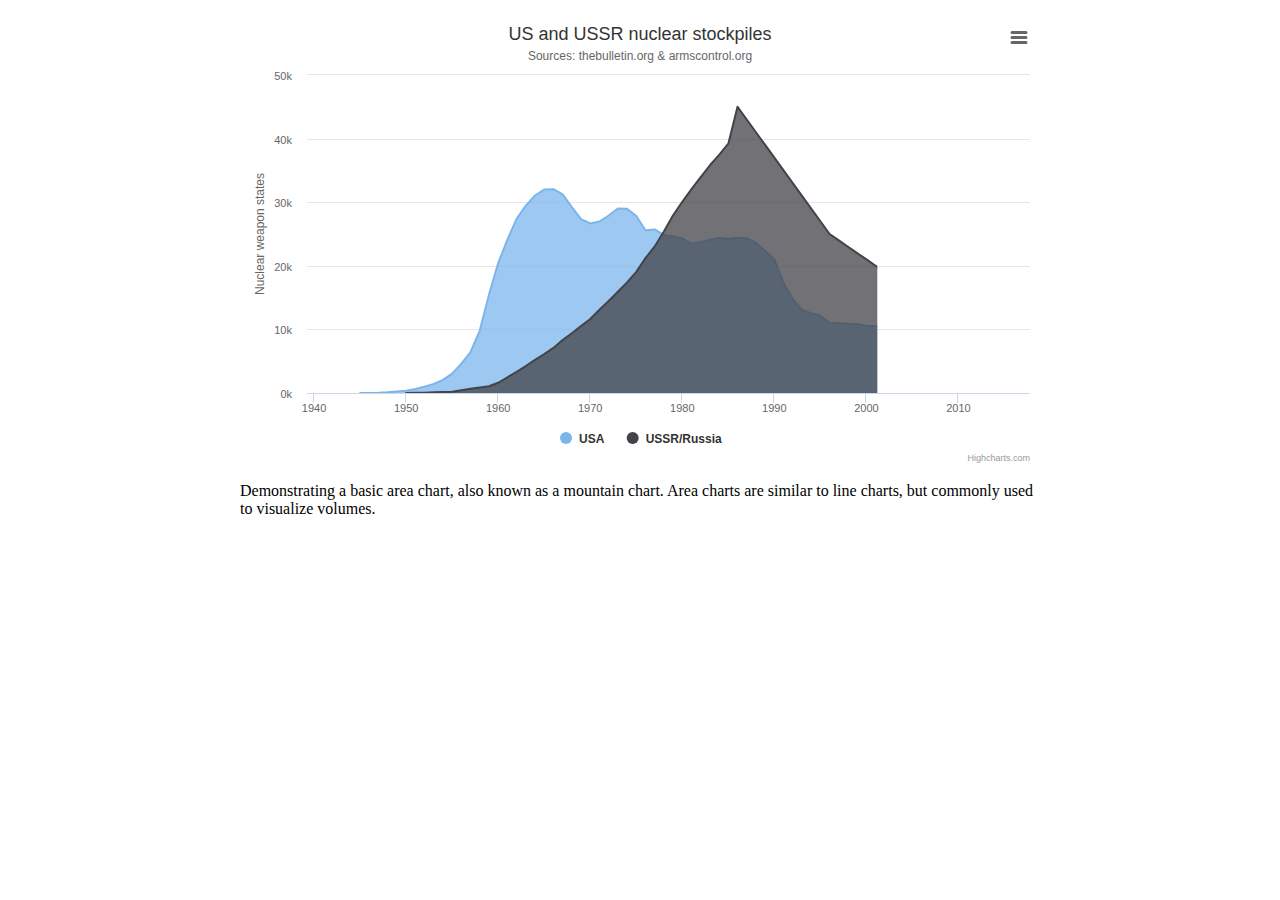
<file: app/static/lib/highcharts-9.3.3/examples/area-basic/index.html>
<!DOCTYPE HTML>
<html>
	<head>
		<meta http-equiv="Content-Type" content="text/html; charset=utf-8">
		<meta name="viewport" content="width=device-width, initial-scale=1">
		<title>Highcharts Example</title>

		<style type="text/css">
.highcharts-figure,
.highcharts-data-table table {
    min-width: 320px;
    max-width: 800px;
    margin: 1em auto;
}

#container {
    height: 450px;
}

.highcharts-data-table table {
    font-family: Verdana, sans-serif;
    border-collapse: collapse;
    border: 1px solid #ebebeb;
    margin: 10px auto;
    text-align: center;
    width: 100%;
    max-width: 500px;
}

.highcharts-data-table caption {
    padding: 1em 0;
    font-size: 1.2em;
    color: #555;
}

.highcharts-data-table th {
    font-weight: 600;
    padding: 0.5em;
}

.highcharts-data-table td,
.highcharts-data-table th,
.highcharts-data-table caption {
    padding: 0.5em;
}

.highcharts-data-table thead tr,
.highcharts-data-table tr:nth-child(even) {
    background: #f8f8f8;
}

.highcharts-data-table tr:hover {
    background: #f1f7ff;
}

		</style>
	</head>
	<body>
<script src="../../code/highcharts.js"></script>
<script src="../../code/modules/exporting.js"></script>
<script src="../../code/modules/export-data.js"></script>
<script src="../../code/modules/accessibility.js"></script>

<figure class="highcharts-figure">
    <div id="container"></div>
    <p class="highcharts-description">
        Demonstrating a basic area chart, also known as a mountain chart.
        Area charts are similar to line charts, but commonly used to visualize
        volumes.
    </p>
</figure>



		<script type="text/javascript">
Highcharts.chart('container', {
    chart: {
        type: 'area'
    },
    accessibility: {
        description: 'Image description: An area chart compares the nuclear stockpiles of the USA and the USSR/Russia between 1945 and 2017. The number of nuclear weapons is plotted on the Y-axis and the years on the X-axis. The chart is interactive, and the year-on-year stockpile levels can be traced for each country. The US has a stockpile of 6 nuclear weapons at the dawn of the nuclear age in 1945. This number has gradually increased to 369 by 1950 when the USSR enters the arms race with 6 weapons. At this point, the US starts to rapidly build its stockpile culminating in 32,040 warheads by 1966 compared to the USSR’s 7,089. From this peak in 1966, the US stockpile gradually decreases as the USSR’s stockpile expands. By 1978 the USSR has closed the nuclear gap at 25,393. The USSR stockpile continues to grow until it reaches a peak of 45,000 in 1986 compared to the US arsenal of 24,401. From 1986, the nuclear stockpiles of both countries start to fall. By 2000, the numbers have fallen to 10,577 and 21,000 for the US and Russia, respectively. The decreases continue until 2017 at which point the US holds 4,018 weapons compared to Russia’s 4,500.'
    },
    title: {
        text: 'US and USSR nuclear stockpiles'
    },
    subtitle: {
        text: 'Sources: <a href="https://thebulletin.org/2006/july/global-nuclear-stockpiles-1945-2006">' +
            'thebulletin.org</a> &amp; <a href="https://www.armscontrol.org/factsheets/Nuclearweaponswhohaswhat">' +
            'armscontrol.org</a>'
    },
    xAxis: {
        allowDecimals: false,
        labels: {
            formatter: function () {
                return this.value; // clean, unformatted number for year
            }
        },
        accessibility: {
            rangeDescription: 'Range: 1940 to 2017.'
        }
    },
    yAxis: {
        title: {
            text: 'Nuclear weapon states'
        },
        labels: {
            formatter: function () {
                return this.value / 1000 + 'k';
            }
        }
    },
    tooltip: {
        pointFormat: '{series.name} had stockpiled <b>{point.y:,.0f}</b><br/>warheads in {point.x}'
    },
    plotOptions: {
        area: {
            pointStart: 1940,
            marker: {
                enabled: false,
                symbol: 'circle',
                radius: 2,
                states: {
                    hover: {
                        enabled: true
                    }
                }
            }
        }
    },
    series: [{
        name: 'USA',
        data: [
            null, null, null, null, null, 6, 11, 32, 110, 235,
            369, 640, 1005, 1436, 2063, 3057, 4618, 6444, 9822, 15468,
            20434, 24126, 27387, 29459, 31056, 31982, 32040, 31233, 29224, 27342,
            26662, 26956, 27912, 28999, 28965, 27826, 25579, 25722, 24826, 24605,
            24304, 23464, 23708, 24099, 24357, 24237, 24401, 24344, 23586, 22380,
            21004, 17287, 14747, 13076, 12555, 12144, 11009, 10950, 10871, 10824,
            10577, 10527, 10475, 10421, 10358, 10295, 10104, 9914, 9620, 9326,
            5113, 5113, 4954, 4804, 4761, 4717, 4368, 4018
        ]
    }, {
        name: 'USSR/Russia',
        data: [null, null, null, null, null, null, null, null, null, null,
            5, 25, 50, 120, 150, 200, 426, 660, 869, 1060,
            1605, 2471, 3322, 4238, 5221, 6129, 7089, 8339, 9399, 10538,
            11643, 13092, 14478, 15915, 17385, 19055, 21205, 23044, 25393, 27935,
            30062, 32049, 33952, 35804, 37431, 39197, 45000, 43000, 41000, 39000,
            37000, 35000, 33000, 31000, 29000, 27000, 25000, 24000, 23000, 22000,
            21000, 20000, 19000, 18000, 18000, 17000, 16000, 15537, 14162, 12787,
            12600, 11400, 5500, 4512, 4502, 4502, 4500, 4500
        ]
    }]
});
		</script>
	</body>
</html>
</file>
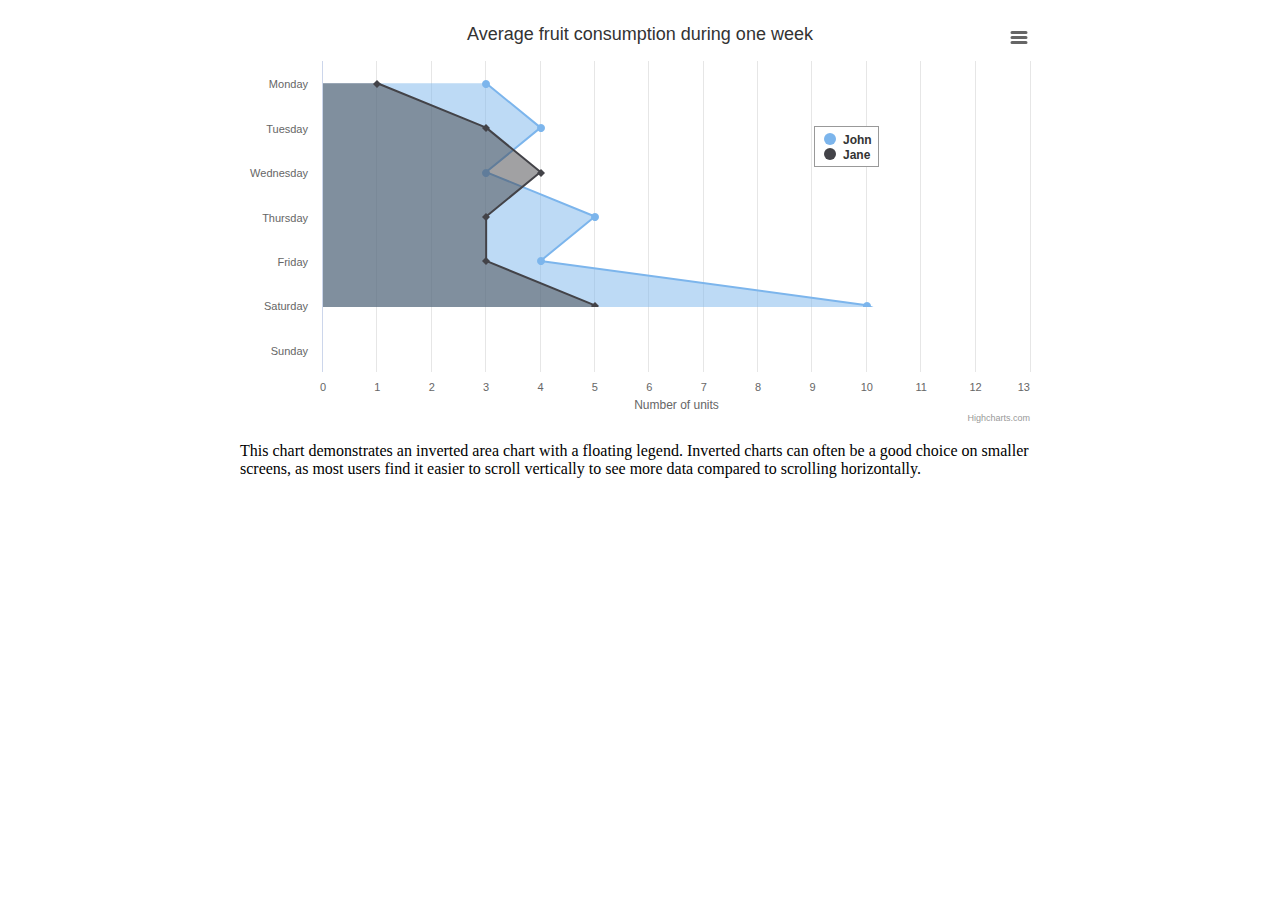
<file: app/static/lib/highcharts-9.3.3/examples/area-inverted/index.html>
<!DOCTYPE HTML>
<html>
	<head>
		<meta http-equiv="Content-Type" content="text/html; charset=utf-8">
		<meta name="viewport" content="width=device-width, initial-scale=1">
		<title>Highcharts Example</title>

		<style type="text/css">
#container {
    height: 410px;
}

.highcharts-figure,
.highcharts-data-table table {
    min-width: 320px;
    max-width: 800px;
    margin: 1em auto;
}

.highcharts-data-table table {
    font-family: Verdana, sans-serif;
    border-collapse: collapse;
    border: 1px solid #ebebeb;
    margin: 10px auto;
    text-align: center;
    width: 100%;
    max-width: 500px;
}

.highcharts-data-table caption {
    padding: 1em 0;
    font-size: 1.2em;
    color: #555;
}

.highcharts-data-table th {
    font-weight: 600;
    padding: 0.5em;
}

.highcharts-data-table td,
.highcharts-data-table th,
.highcharts-data-table caption {
    padding: 0.5em;
}

.highcharts-data-table thead tr,
.highcharts-data-table tr:nth-child(even) {
    background: #f8f8f8;
}

.highcharts-data-table tr:hover {
    background: #f1f7ff;
}

		</style>
	</head>
	<body>
<script src="../../code/highcharts.js"></script>
<script src="../../code/modules/exporting.js"></script>
<script src="../../code/modules/export-data.js"></script>
<script src="../../code/modules/accessibility.js"></script>

<figure class="highcharts-figure">
    <div id="container"></div>
    <p class="highcharts-description">
        This chart demonstrates an inverted area chart with a floating legend.
        Inverted charts can often be a good choice on smaller screens, as
        most users find it easier to scroll vertically to see more data compared
        to scrolling horizontally.
    </p>
</figure>


		<script type="text/javascript">
Highcharts.chart('container', {
    chart: {
        type: 'area',
        inverted: true
    },
    title: {
        text: 'Average fruit consumption during one week'
    },
    accessibility: {
        keyboardNavigation: {
            seriesNavigation: {
                mode: 'serialize'
            }
        }
    },
    legend: {
        layout: 'vertical',
        align: 'right',
        verticalAlign: 'top',
        x: -150,
        y: 100,
        floating: true,
        borderWidth: 1,
        backgroundColor:
            Highcharts.defaultOptions.legend.backgroundColor || '#FFFFFF'
    },
    xAxis: {
        categories: [
            'Monday',
            'Tuesday',
            'Wednesday',
            'Thursday',
            'Friday',
            'Saturday',
            'Sunday'
        ]
    },
    yAxis: {
        title: {
            text: 'Number of units'
        },
        allowDecimals: false,
        min: 0
    },
    plotOptions: {
        area: {
            fillOpacity: 0.5
        }
    },
    series: [{
        name: 'John',
        data: [3, 4, 3, 5, 4, 10, 12]
    }, {
        name: 'Jane',
        data: [1, 3, 4, 3, 3, 5, 4]
    }]
});
		</script>
	</body>
</html>
</file>
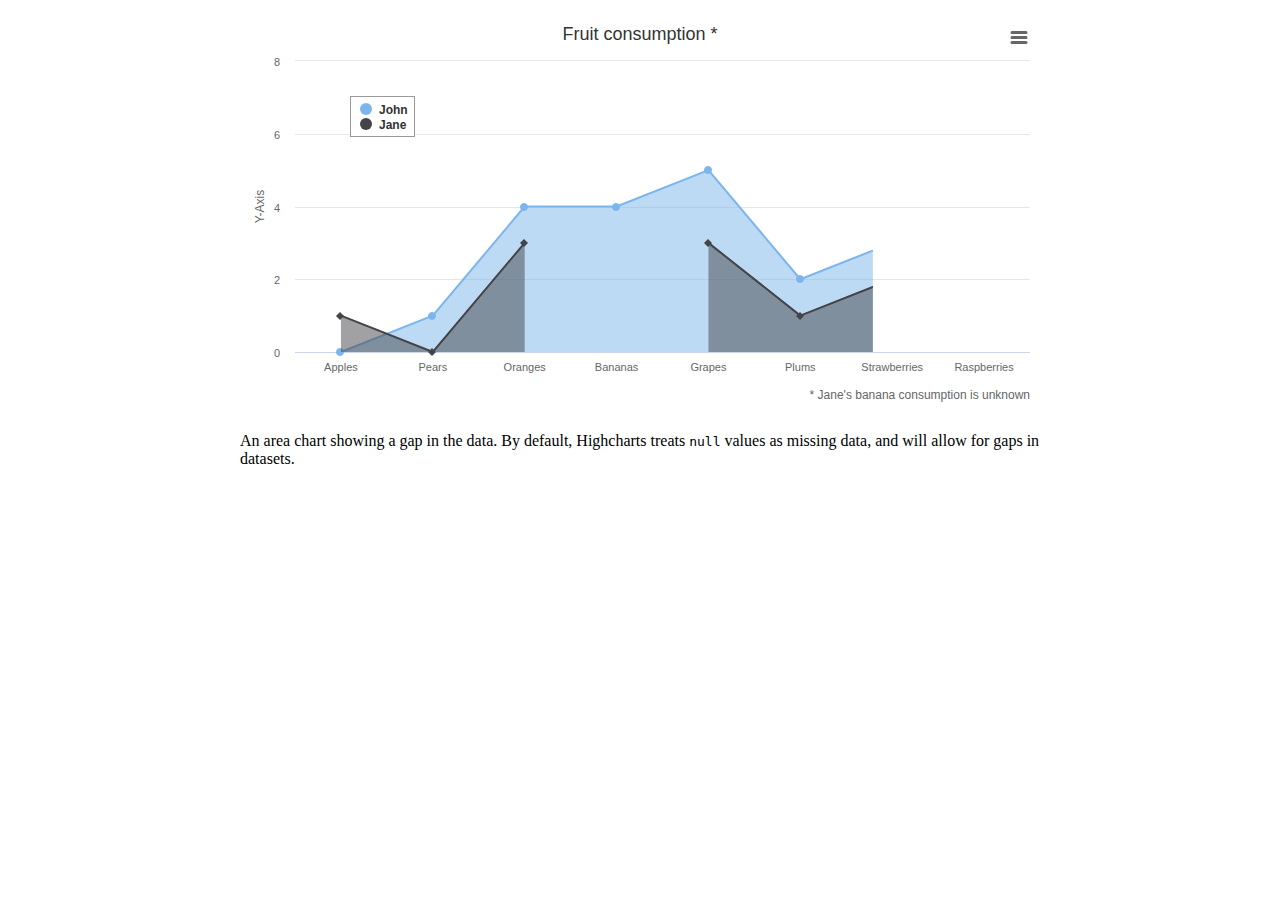
<file: app/static/lib/highcharts-9.3.3/examples/area-missing/index.html>
<!DOCTYPE HTML>
<html>
	<head>
		<meta http-equiv="Content-Type" content="text/html; charset=utf-8">
		<meta name="viewport" content="width=device-width, initial-scale=1">
		<title>Highcharts Example</title>

		<style type="text/css">
#container {
    height: 400px;
}

.highcharts-figure,
.highcharts-data-table table {
    min-width: 350px;
    max-width: 800px;
    margin: 1em auto;
}

.highcharts-data-table table {
    font-family: Verdana, sans-serif;
    border-collapse: collapse;
    border: 1px solid #ebebeb;
    margin: 10px auto;
    text-align: center;
    width: 100%;
    max-width: 500px;
}

.highcharts-data-table caption {
    padding: 1em 0;
    font-size: 1.2em;
    color: #555;
}

.highcharts-data-table th {
    font-weight: 600;
    padding: 0.5em;
}

.highcharts-data-table td,
.highcharts-data-table th,
.highcharts-data-table caption {
    padding: 0.5em;
}

.highcharts-data-table thead tr,
.highcharts-data-table tr:nth-child(even) {
    background: #f8f8f8;
}

.highcharts-data-table tr:hover {
    background: #f1f7ff;
}

		</style>
	</head>
	<body>
<script src="../../code/highcharts.js"></script>
<script src="../../code/modules/exporting.js"></script>
<script src="../../code/modules/export-data.js"></script>
<script src="../../code/modules/accessibility.js"></script>

<figure class="highcharts-figure">
    <div id="container"></div>
    <p class="highcharts-description">
        An area chart showing a gap in the data. By default, Highcharts treats
        <code>null</code> values as missing data, and will allow for gaps in
        datasets.
    </p>
</figure>



		<script type="text/javascript">
Highcharts.chart('container', {
    chart: {
        type: 'area'
    },
    title: {
        text: 'Fruit consumption *'
    },
    subtitle: {
        text: '* Jane\'s banana consumption is unknown',
        align: 'right',
        verticalAlign: 'bottom'
    },
    legend: {
        layout: 'vertical',
        align: 'left',
        verticalAlign: 'top',
        x: 100,
        y: 70,
        floating: true,
        borderWidth: 1,
        backgroundColor:
            Highcharts.defaultOptions.legend.backgroundColor || '#FFFFFF'
    },
    xAxis: {
        categories: ['Apples', 'Pears', 'Oranges', 'Bananas', 'Grapes', 'Plums', 'Strawberries', 'Raspberries']
    },
    yAxis: {
        title: {
            text: 'Y-Axis'
        }
    },
    plotOptions: {
        area: {
            fillOpacity: 0.5
        }
    },
    credits: {
        enabled: false
    },
    series: [{
        name: 'John',
        data: [0, 1, 4, 4, 5, 2, 3, 7]
    }, {
        name: 'Jane',
        data: [1, 0, 3, null, 3, 1, 2, 1]
    }]
});
		</script>
	</body>
</html>
</file>
